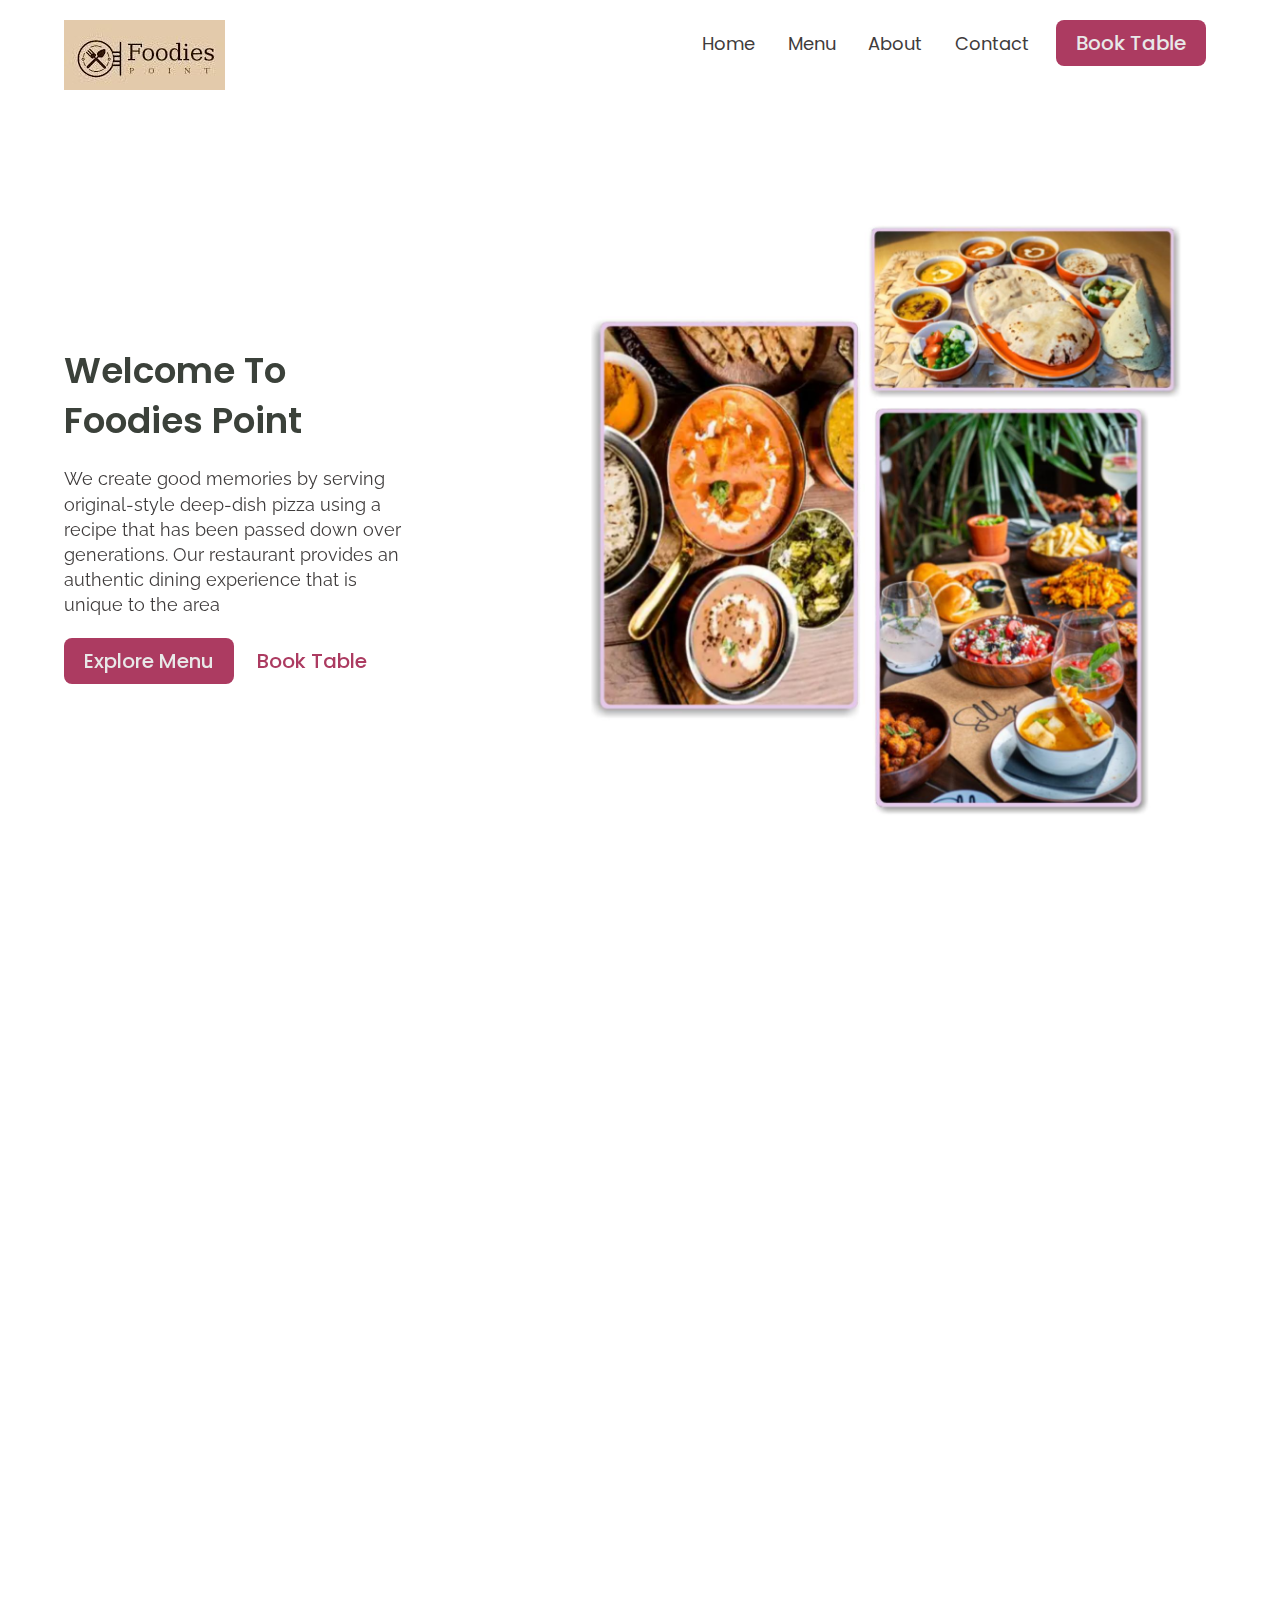
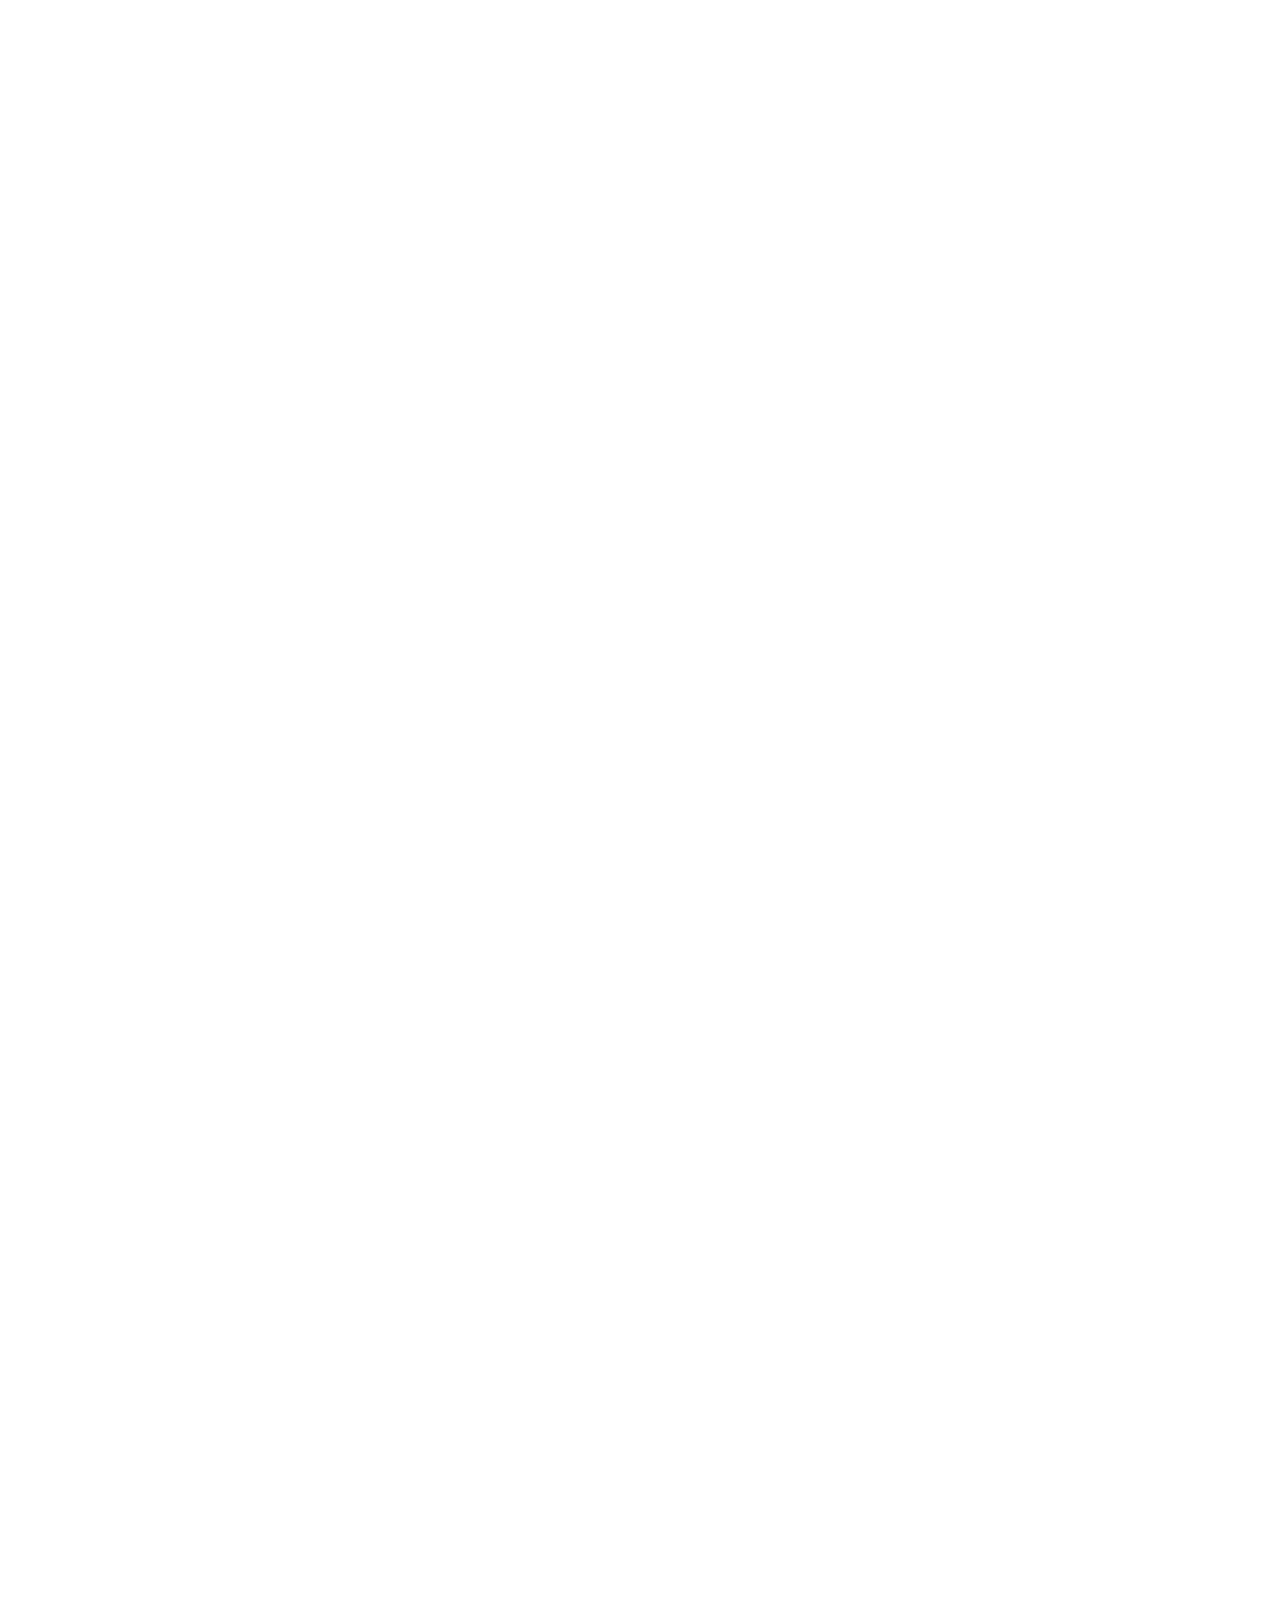
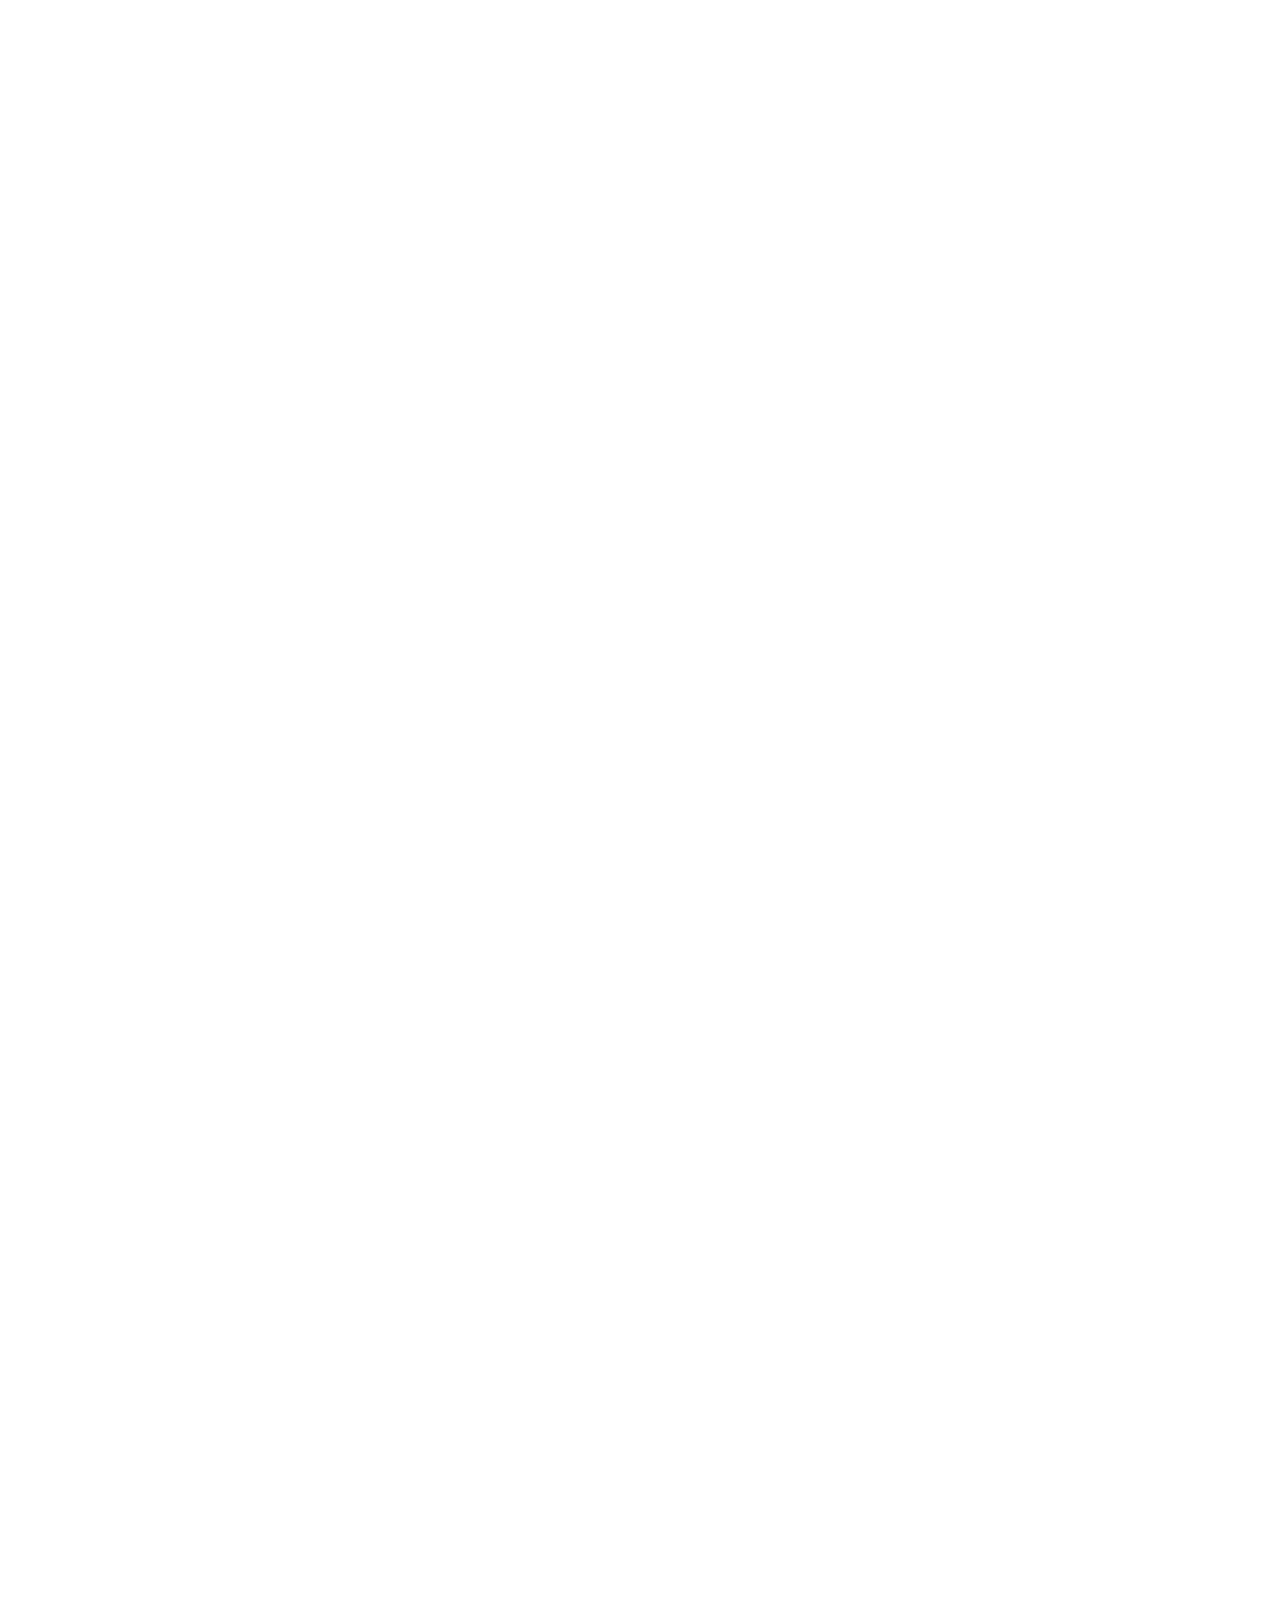
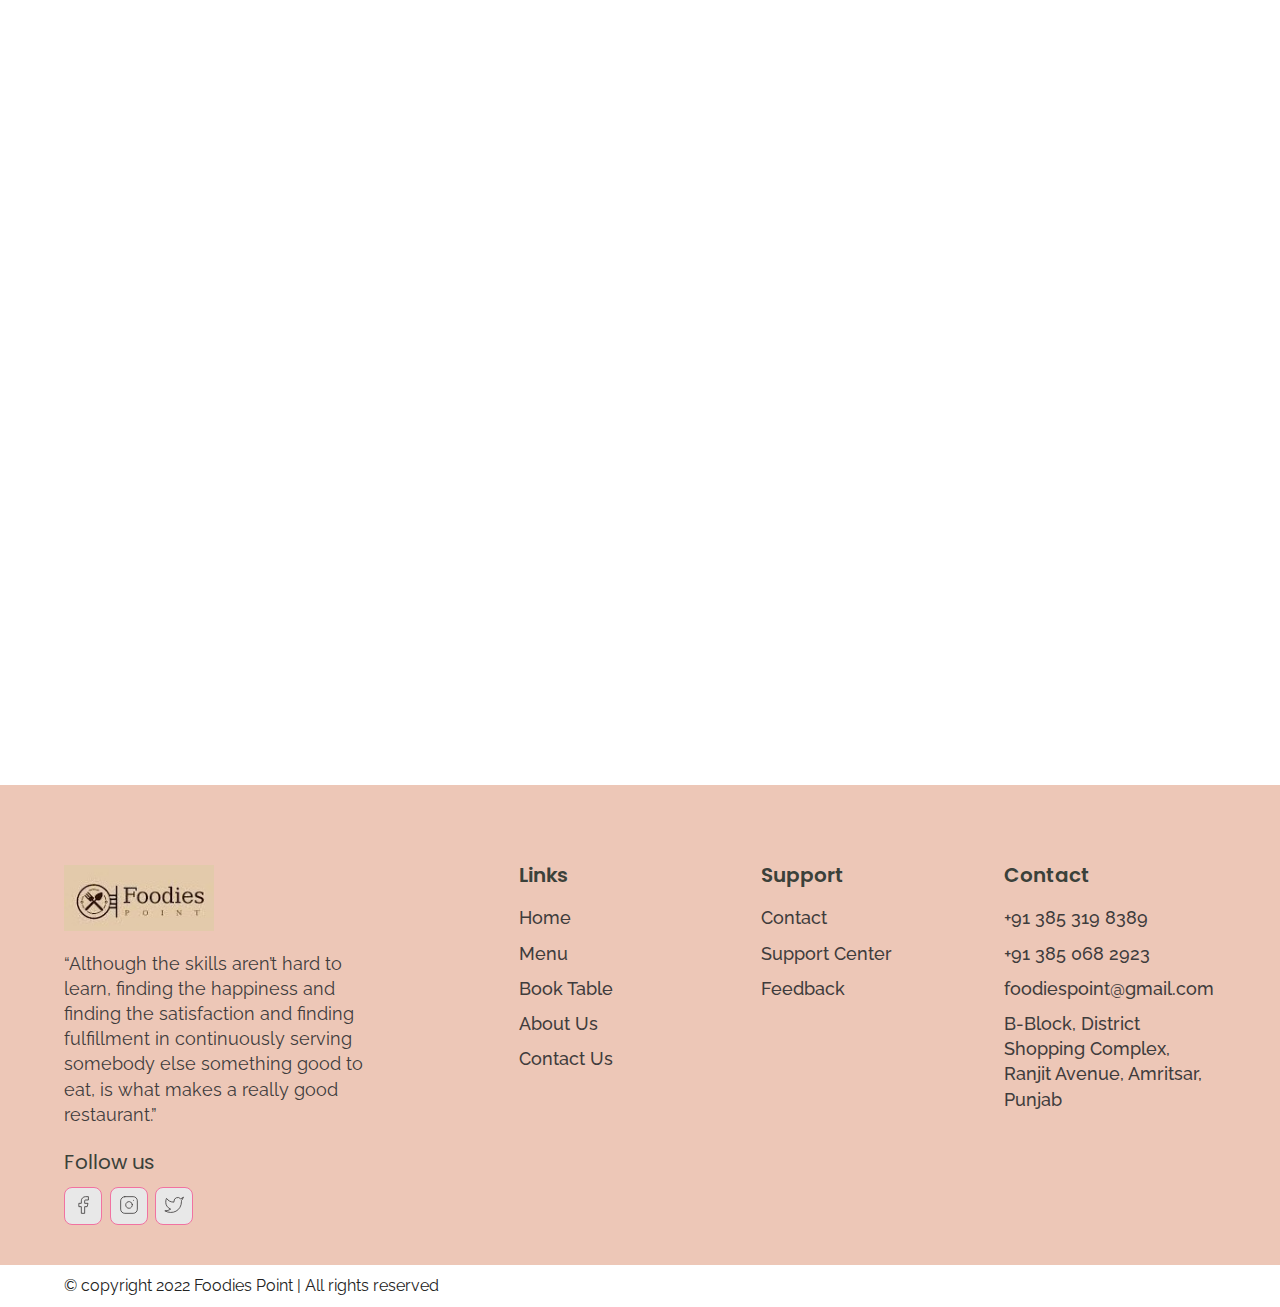
<file: index.html>
<!DOCTYPE html>
<html lang="en">
<head>
    <meta charset="UTF-8">
    <meta http-equiv="X-UA-Compatible" content="IE=edge">
    <meta name="viewport" content="width=device-width, initial-scale=1.0">
    <title>Home | Foodies Point</title>
    <link rel="stylesheet" href="./reset.css">
    <link rel="stylesheet" href="./globalStyles.css">
    <link rel="stylesheet" href="./components.css">
    <!--ADDING AOS CSS-->
    <link rel="stylesheet" href="https://unpkg.com/aos@next/dist/aos.css">
    <link rel="stylesheet" href="./home.css">


</head>
<body>
  <!-- Nav SECTION STARTED-->
  <div class="nav">
    <div class="container">
      <div class="nav__wrapper">
        <a href="./index.html" class="logo">
          <img src="./images/Logo.jpg" alt="Foodies Point">
        </a>
        <nav>
            <div class="nav__icon">
              <svg xmlns="http://www.w3.org/2000/svg" width="24" height="24" viewBox="0 0 24 24" fill="none"
                stroke="currentColor" stroke-width="2" stroke-linecap="round" stroke-linejoin="round"
                class="feather feather-menu">
                <line x1="3" y1="12" x2="21" y2="12" />
                <line x1="3" y1="6" x2="21" y2="6" />
                <line x1="3" y1="18" x2="21" y2="18" />
              </svg>
            </div>
            <div class="nav__bgOverlay"></div>
            <ul class="nav__list">
              <div class="nav__close">
                <svg xmlns="http://www.w3.org/2000/svg" width="24" height="24" viewBox="0 0 24 24" fill="none"
                  stroke="currentColor" stroke-width="2" stroke-linecap="round" stroke-linejoin="round"
                  class="feather feather-x">
                  <line x1="18" y1="6" x2="6" y2="18" />
                  <line x1="6" y1="6" x2="18" y2="18" />
                </svg>
              </div>
              <div class="nav__list__wrapper">

                <li><a class="nav__link" href="./index.html">Home</a></li>
                <li><a class="nav__link" href="./menu.html">Menu</a></li>
                <li><a class="nav__link" href="./about.html">About</a></li>
                <li><a class="nav__link" href="./contact.html">Contact</a></li>
                <li><a href="./booking.html" class="btn primary-btn">Book Table</a></li>
              </div>
            </ul>  
        </nav>   
      </div>
    </div>
  </div>  
  <!--  Nav Section ENDED -->
  <!-- Hero Section -->
  <section id="hero">
    <div class="container">
      <div class="hero__wrapper">
        <div class="hero__left" data-aos="fade-left">
          <div class="hero__left__wrapper">
            <h1 class="hero__heading">Welcome To Foodies Point </h1>
            <p class="hero__info">
              We create good memories by serving original-style deep-dish pizza 
                 using a recipe that has been passed down over generations.
               Our restaurant provides an authentic dining experience that is 
                  unique to the area
            </p>
            <div class="button__wrapper">
              <a href="./menu.html" class="btn primary-btn">Explore Menu</a>
              <a href="./booking.html" class="btn">Book Table</a>
            </div>
          </div>
        </div>
        <div class="hero__right" data-aos="fade-right">
          <div class="hero__imgWrapper">
            <img src="./images/heroimg.jpeg" alt="Food Image">
          </div>
        </div>
      </div>
    </div>
  </section>
  <!-- End Hero Section -->

    <!-- Restrau Info Section -->
    <section id="storeInfo" data-aos="fade-up">
      <div class="container">
        <div class="storeInfo__wrapper">
          <div class="storeInfo__item">
            <div class="storeInfo__icon">
              <img src="./images/clock_icon.jpg" alt="clock icon">
            </div>
            <h3 class="storeInfo__title">
              10 AM - 10 PM
            </h3>
            <p class="storeInfo__text">
              Opening Hour
            </p>
          </div>
          <div class="storeInfo__item">
            <div class="storeInfo__icon">
              <img src="./images/location_icon.jpg" alt="location_icon">
            </div>
            <h3 class="storeInfo__title">
              B-Block, District Shopping Complex, Ranjit Avenue, Amritsar, Punjab
            </h3>
            <p class="storeInfo__text">
              Address
            </p>
          </div>
          <div class="storeInfo__item">
            <div class="storeInfo__icon">
              <img src="./images/call_icon.png" alt="call icon">
            </div>
            <h3 class="storeInfo__title">
              +91 385 068 2923
            </h3>
            <p class="storeInfo__text">
              Call Now
            </p>
          </div>
        </div>
      </div>
    </section>
    <!-- End Restrau Info Section -->
 
 

  <!-- Our Specials Section -->
  <section id="ourSpecials" data-aos="fade-up">
    <div class="container">
      <div class="ourSpecials__wrapper">
        <div class="ourSpecials__left">
          <div class="ourSpecials__item">
            <div class="ourSpecials__item__img">
              <img src="./images/veg_pun_thali.jpg" alt="veg thali">
            </div>
            <h2 class="ourSpecials__item__title">
             Special Punjabi Thali
            </h2>
            <h3 class="ourSpecials__item__price">
              Rs 310/-
            </h3>
            <p class="ourSpecials__item__text">
              This glorious messy thali of goodness consists of 2 tandoori rotis, Dal makhani, Masala Channa, plain rice,
              Mix Veg, Shahi Paneer,One sweet dish and achaar.
            </p>
          </div>
          <div class="ourSpecials__item">
            <div class="ourSpecials__item__img">
              <img src="./images/chinese_thali.jpg" alt="chinese thali">
            </div>
            <h2 class="ourSpecials__item__title">
              Chinese Thali
            </h2>
            <h3 class="ourSpecials__item__price">
              Rs 200/-
            </h3>
            <p class="ourSpecials__item__text">
              This truly satisfying Chinese Thali consists of Veg noodles, Schezwan Rice, Chilli paneer,Chilli chicken,
              Crispy Fries, Manchurian, Spicy Sauce and a complimentary momo.
          </div>
        </div>
        <div class="ourSpecials__right">
          <h2 class="ourSpecials__title">
            Our Specials
          </h2>
          <p class="ourSpecials__text">
            All of our food is prepared daily at our restaurant to ensure the highest quality, freshest meals and
            the best of taste delivered to our customers
          </p>
          <a href="./booking.html" class="btn primary-btn">Book Table</a>
        </div>
      </div>
    </div>
  </section>
  <!-- End Our Specials Section -->


    <!-- Top Dishes -->
    <section id="dishGrid" data-aos="fade-up" >
      <div class="container">
        <h2 class="dishGrid__title">
          Top Dishes
        </h2>
        <div class="dishGrid__wrapper">
          <div class="dishGrid__item">
            <div class="dishGrid__item__img">
              <img src="./images/butter_chicken.jpg" alt="butter chicken">
            </div>
            <div class="dishGrid__item__info">
              <h3 class="dishGrid__item__title">
                Murg Makhani
              </h3>
              <h3 class="dishGrid__item__price">Rs 90/-</h3>
            </div>
          </div>
          <div class="dishGrid__item">
            <div class="dishGrid__item__img">
              <img src="./images/manchurian.jpg" alt="manchurian">
            </div>
            <div class="dishGrid__item__info">
              <h3 class="dishGrid__item__title">
                Manchurian
              </h3>
              <h3 class="dishGrid__item__price">Rs 70/-</h3>
            </div>
          </div>
          <div class="dishGrid__item">
            <div class="dishGrid__item__img">
              <img src="./images/pav bhaji.jpg" alt="pav bhaji">
            </div>
            <div class="dishGrid__item__info">
              <h3 class="dishGrid__item__title">
                Pav Bhaji
              </h3>
              <h3 class="dishGrid__item__price">Rs 60/-</h3>
            </div>
          </div>
        </div>
      </div>
    </section>
    <!-- End Top Dishes -->


      <!-- Discount Section -->
  <section id="discount" data-aos="fade-up">
    <div class="container">
      <div class="discount__wrapper">
        <div class="discount__images">
          <div class="discount__img1">
            <img src="./images/sunday_special.jpeg" alt="sunday special">
          </div>

        <div class="discount__info">
          <h3 class="discount__text">20% OFF</h3>
          <h3 class="discount__title">Sunday Special Discount</h3>
          <h3 class="discount__price">
            <span class="discount__oldPrice">Rs 180</span>
            <span class="discount__newPrice">Rs160</span>
          </h3>

          <a class="btn primary-btn" href="./booking.html">Book Table</a>
        </div>
      </div>
    </div>
  </section>
  <!-- End Discount Section -->

    <!-- Events Media -->
    <section id="eventsMedia" data-aos="fade-up">
      <div class="container">
        <div class="eventsMedia__wrapper">
          <div class="eventsMedia__1">
            <img src="./images/event1.jpg" alt="events">
          </div>
          <div class="eventMedia__2">
            <img src="./images/event2.jpg" alt="events">
          </div>
        </div>
      </div>
    </section>
    <!-- End Events Media -->

      <!-- Events Info -->
  <section id="eventsInfo" data-aos="fade-up">
    <div class="container">
      <div class="eventsInfo__wrapper">
        <div class="eventsInfo__left">
          <div class="eventsInfo__item">
            <div class="eventsInfo__item__img">
              <img src="./images/corporate-event.jpg" alt="corporate events">
            </div>
            <div class="eventsInfo__item__info">
              <h2 class="eventsInfo__item__title">Corporate Events</h2>
              <p class="eventsInfo__item__text">
                Foodies Point is the perfect venue for your corporate events. We specialize in private parties.
              </p>
            </div>
          </div>
          <div class="eventsInfo__item">
            <div class="eventsInfo__item__img">
              <img src="./images/bdayevent.jpg" alt="bday events">
            </div>
            <div class="eventsInfo__item__info">
              <h2 class="eventsInfo__item__title">Birthdays</h2>
              <p class="eventsInfo__item__text">
                Foodies Point offers an intimately unique Birthday experience set in a spectacular setting that is
                sophisticated and comfortable.
              </p>
            </div>
          </div>
        </div>
        <div class="eventsInfo__right">
          <h2 class="eventsInfo__title">Book For Events</h2>
          <p class="eventsInfo__text">Book your private event or corporate function at Foodies Point  NOW....        
            To get a
            truly unique experience.</p>
          <a href="./contact.html" class="btn primary-btn">Contact Now</a>
        </div>
      </div>
    </div>
  </section>
  <!-- End Events Info --->

    <!-- Why Us section -->
    <section id="whyUs">
      <div class="container">
        <div class="whyUs__wrapper">
          <div class="whyUs__left" data-aos="fade-right">
            <h2 class="whyUs__title">
              Why Choose Our Food ?
            </h2>
            <p class="whyUs__text">
              Quality of Service, Food, Ambience, and Value of Money are the primary elements for choosing a restaurant.
              Foodies Point is one of the most exquisite fine-dinning restaurant in Amritsar city with perfect ambience, and scrumptious food.
            </p>
          </div>
          <div class="whyUs__right" data-aos="fade-left">
            <div class="whyUs__items__wrapper">
              <div class="whyUs__item">
                <div class="whyUs__item__icon">
                  <img src="./images/foodicon.png" alt="quality Food">
                </div>
                <p class="whyUs__item__text">Quality Food</p>
              </div>
              <div class="whyUs__item">
                <div class="whyUs__item__icon">
                  <img src="./images/tasteicon.png" alt="Classical taste">
                </div>
                <p class="whyUs__item__text">Classical taste</p>
              </div>
              <div class="whyUs__item">
                <div class="whyUs__item__icon">
                  <img src="./images/cheficon.jpg" alt="Skilled chef">
                </div>
                <p class="whyUs__item__text">Skilled chef</p>
              </div>
              <div class="whyUs__item">
                <div class="whyUs__item__icon">
                  <img src="./images/serviceicon.jpg" alt="Best service">
                </div>
                <p class="whyUs__item__text">Best service</p>
              </div>
            </div>
          </div>
        </div>
      </div>
    </section>
    <!-- End Why Us section -->

      <!-- Testimonial Section -->
  <section id="testimonial">
    <div class="container">
      <div class="testimonial__wrapper" data-aos="fade-up">
        <h2 class="testimonial__title">What Our Customers Say</h2>
        <div class="testimonial__items__wrapper">
          <div class="testimonial__item">
            <div class="testimonial__item__img">
              <img src="./images/cstmr1.jpg" alt="Sayed Ahmed">
            </div>
            <div class="testimonial__item__info">
              <h3 class="testimonial__item__name">Sayed Ahmed</h3>
              <p class="testimonial__item__text">
                “Visited Foodies Point with friends last Sunday. Really lovely meal and very warm welcome – we would
                recommend this lovely restaurant and will try to go back again”
              </p>
            </div>
          </div>
          <div class="testimonial__item">
            <div class="testimonial__item__img">
              <img src="./images/custmr3.jpg" alt="Zainab">
            </div>
            <div class="testimonial__item__info">
              <h3 class="testimonial__item__name">Zainab</h3>             
              <p class="testimonial__item__text">
                "Amaazing food! The whole experience from start to finish is great waitress is always so friendly and kind.
               The food can’t get better and the prices are fair for the portion size. Always a great spot to get great food."
              </p>
            </div>
          </div>
          <div class="testimonial__item">
            <div class="testimonial__item__img">
              <img src="./images/custmr2.jpg" alt="Mohit Kumar">
            </div>
            <div class="testimonial__item__info">
              <h3 class="testimonial__item__name">Mohit Kumar</h3>
              <p class="testimonial__item__text">
                “A warm and friendly welcome with fantastic customer service. Always great, tasty food served piping
                hot- just the way we love it . Would definitely recommend. We have been repeatedly and it's consistently
                exceeded our expectations"
              </p>
            </div>
          </div>
          <div class="testimonial__item">
            <div class="testimonial__item__img">
              <img src="./images/custmr4.jpg" alt="Neha Sharma">
            </div>
            <div class="testimonial__item__info">
              <h3 class="testimonial__item__name">Neha Sharma</h3>
              <p class="testimonial__item__text">
                “I would just like to say thank you for the excellent service we received in your restaurant last night.
                Although the place was very busy we still had an excellent time and really appreciated the live
                entertainment too!“
              </p>
            </div>
          </div>
        </div>
      </div>
    </div>
  </section>
  <!-- End Testimonial Section -->

    <!-- Newsletter Section -->
    <section id="newsletter" data-aos="fade-up">
      <div class="container">
        <div class="newsletter__wrapper">
          <div class="newsletter__info">
            <h3 class="newsletter__title">Join Newsletter</h3>
            <p class="newsletter__text">
              Get notified with the latest news and recent offers from the “Foodies Point”
            </p>
          </div>
          <div class="newsletter__form">
            <form action="">
              <label for="email">
                <input type="email" placeholder="Your Email Address">
              </label>
              <button type="submit">Join</button>
            </form>
          </div>
        </div>
      </div>
    </section>
    <!-- End Newsletter Section -->

  <!-- Footer -->
  <footer>
    <div class="container">
      <div class="footer__wrapper">
        <div class="footer__col1">
          <div class="footer__logo">
            <img src="./images/Logo.jpg" alt="Foodies Point">
          </div>
          <p class="footer__desc">
            “Although the skills aren’t hard to learn, finding the happiness and finding the satisfaction and finding fulfillment in continuously serving somebody else something good to eat, is what makes a really good restaurant.”
          </p>
          <div class="footer__socials">
            <h4 class="footer__socials__title">Follow us</h4>
            <ol class="footer__socials__list">
              <li>
                <a href="#">
                  <svg xmlns="http://www.w3.org/2000/svg" width="24" height="24" viewBox="0 0 24 24" fill="none"
                    stroke="currentColor" stroke-width="1" stroke-linecap="round" stroke-linejoin="round"
                    class="feather feather-facebook">
                    <path d="M18 2h-3a5 5 0 0 0-5 5v3H7v4h3v8h4v-8h3l1-4h-4V7a1 1 0 0 1 1-1h3z" />
                  </svg>
                </a>
              </li>
              <li>
                <a href="#">
                  <svg xmlns="http://www.w3.org/2000/svg" width="24" height="24" viewBox="0 0 24 24" fill="none"
                    stroke="currentColor" stroke-width="1" stroke-linecap="round" stroke-linejoin="round"
                    class="feather feather-instagram">
                    <rect x="2" y="2" width="20" height="20" rx="5" ry="5" />
                    <path d="M16 11.37A4 4 0 1 1 12.63 8 4 4 0 0 1 16 11.37z" />
                    <line x1="17.5" y1="6.5" x2="17.51" y2="6.5" />
                  </svg>
                </a>
              </li>
              <li>
                <a href="#">
                  <svg xmlns="http://www.w3.org/2000/svg" width="24" height="24" viewBox="0 0 24 24" fill="none"
                    stroke="currentColor" stroke-width="1" stroke-linecap="round" stroke-linejoin="round"
                    class="feather feather-twitter">
                    <path
                      d="M23 3a10.9 10.9 0 0 1-3.14 1.53 4.48 4.48 0 0 0-7.86 3v1A10.66 10.66 0 0 1 3 4s-4 9 5 13a11.64 11.64 0 0 1-7 2c9 5 20 0 20-11.5a4.5 4.5 0 0 0-.08-.83A7.72 7.72 0 0 0 23 3z" />
                  </svg>
                </a>
              </li>
            </ol>
          </div>
        </div>
        <div class="footer__col2">
          <h3 class="footer__text__title">
            Links
          </h3>
          <ol class="footer__text">
            <li>
              <a href="/index.html">Home</a>
            </li>
            <li>
              <a href="./menu.html">Menu</a>
            </li>
            <li>
              <a href="./booking.html">Book Table</a>
            </li>
            <li>
              <a href="./about.html">About Us</a>
            </li>
            <li>
              <a href="./contact.html">Contact Us</a>
            </li>
          </ol>
        </div>
        <div class="footer__col3">
          <h3 class="footer__text__title">
            Support
          </h3>
          <ol class="footer__text">
            <li>
              <a href="#">Contact</a>
            </li>
            <li>
              <a href="#">Support Center</a>
            </li>
            <li>
              <a href="#">Feedback</a>
            </li>
          </ol>
        </div>
        <div class="footer__col4">
          <h3 class="footer__text__title">
            Contact
          </h3>
          <ol class="footer__text">
            <li>
              <a href="#">+91 385 319 8389</a>
            </li>
            <li>
              <a href="#">+91 385 068 2923</a>
            </li>
            <li>
              <a href="#">foodiespoint@gmail.com</a>
            </li>
            <li>
              <a href="#"> B-Block, District Shopping Complex, Ranjit Avenue, Amritsar, Punjab</a>
            </li>
          </ol>
        </div>
      </div>
    </div>
  </footer>
  <div id="copyright">
    <div class="container">
      <p class="copyright__text">
        © copyright 2022 Foodies Point | All rights reserved
      </p>
    </div>
  </div>
  <!-- End Footer -->

   <!--ADDING AOS SCRIPT-->
  <script src="https://unpkg.com/aos@next/dist/aos.js"></script>

    <!-- custom script -->
  <script src="./main.js"></script>

</body>
</html>
</file>
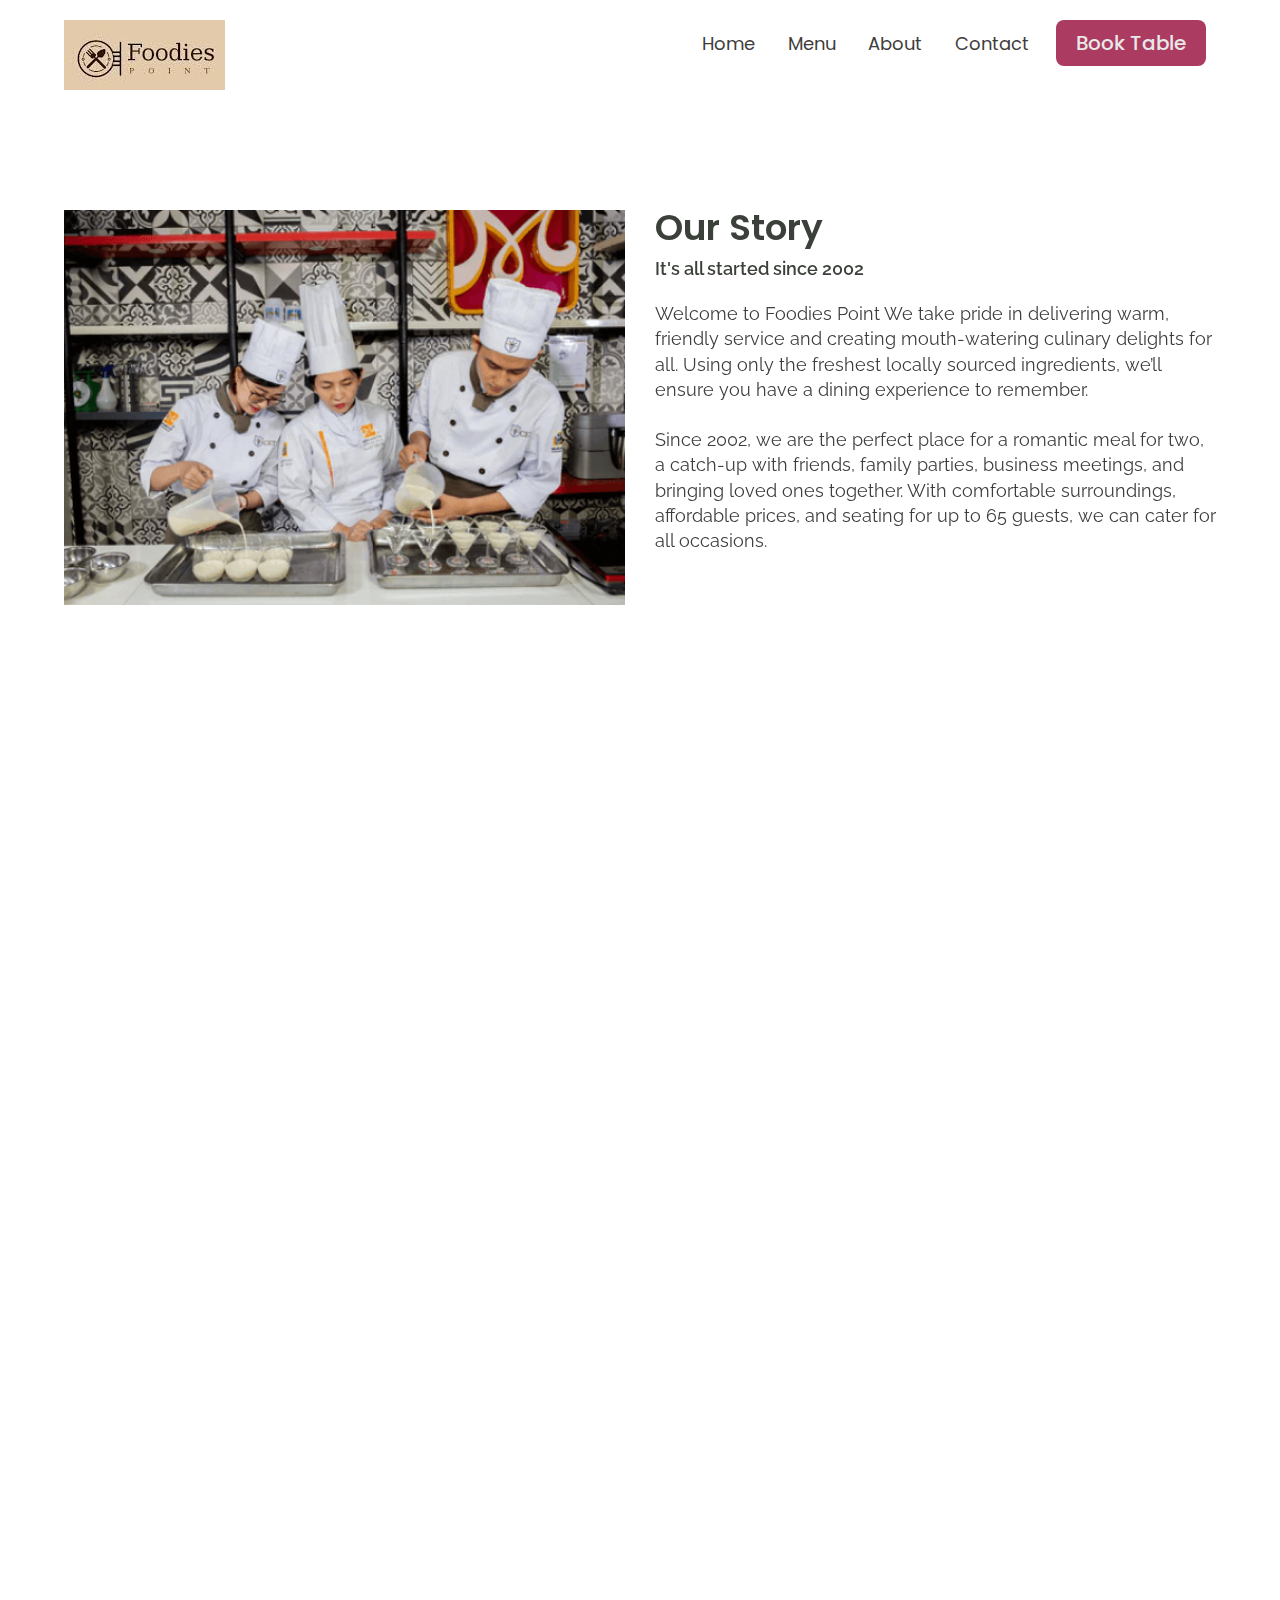
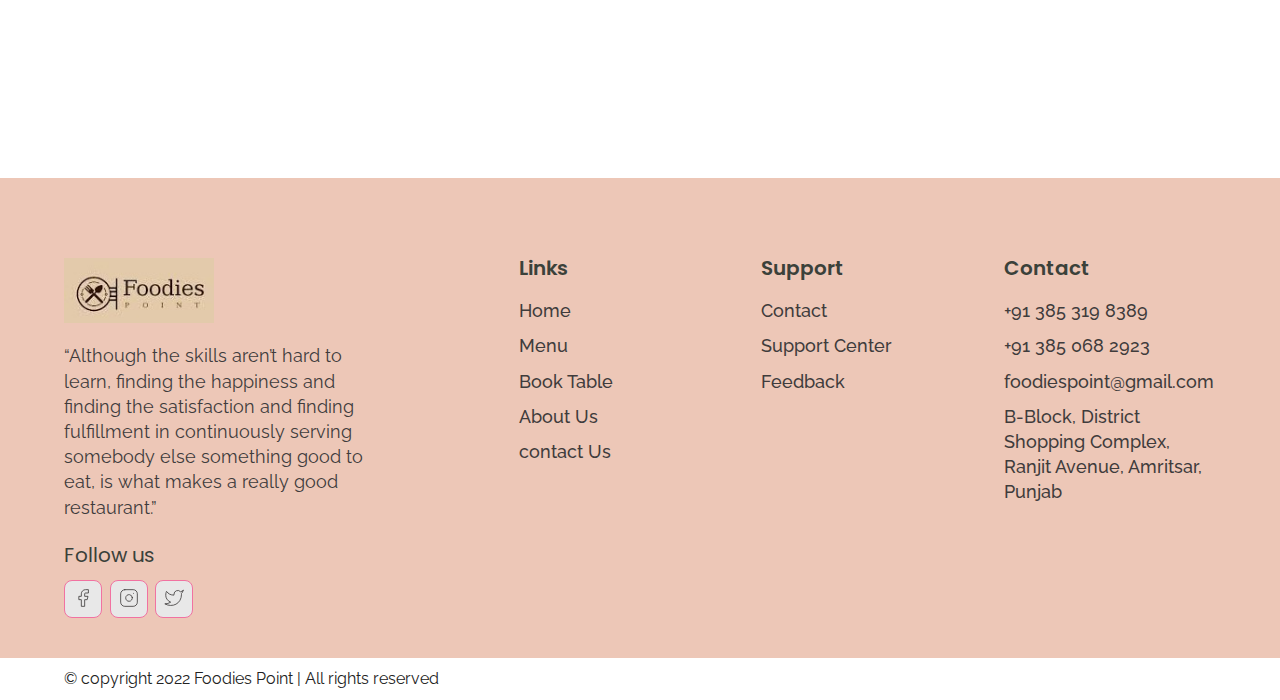
<file: about.html>
<!DOCTYPE html>
<html lang="en">
<head>
    <meta charset="UTF-8">
    <meta http-equiv="X-UA-Compatible" content="IE=edge">
    <meta name="viewport" content="width=device-width, initial-scale=1.0">
    <title>About | Foodies Point</title>
    <link rel="stylesheet" href="./reset.css">
    <link rel="stylesheet" href="./globalStyles.css">
    <link rel="stylesheet" href="./components.css">
    <link rel="stylesheet" href="./about.css">
    <!--ADDING AOS CSS-->
    <link rel="stylesheet" href="https://unpkg.com/aos@next/dist/aos.css">


</head>
<body>
  <!-- Nav SECTION STARTED-->
  <div class="nav">
    <div class="container">
      <div class="nav__wrapper">
        <a href="./index.html" class="logo">
          <img src="./images/Logo.jpg" alt="Foodies Point">
        </a>
        <nav>
            <div class="nav__icon">
              <svg xmlns="http://www.w3.org/2000/svg" width="24" height="24" viewBox="0 0 24 24" fill="none"
                stroke="currentColor" stroke-width="2" stroke-linecap="round" stroke-linejoin="round"
                class="feather feather-menu">
                <line x1="3" y1="12" x2="21" y2="12" />
                <line x1="3" y1="6" x2="21" y2="6" />
                <line x1="3" y1="18" x2="21" y2="18" />
              </svg>
            </div>
            <div class="nav__bgOverlay"></div>
            <ul class="nav__list">
              <div class="nav__close">
                <svg xmlns="http://www.w3.org/2000/svg" width="24" height="24" viewBox="0 0 24 24" fill="none"
                  stroke="currentColor" stroke-width="2" stroke-linecap="round" stroke-linejoin="round"
                  class="feather feather-x">
                  <line x1="18" y1="6" x2="6" y2="18" />
                  <line x1="6" y1="6" x2="18" y2="18" />
                </svg>
              </div>
              <div class="nav__list__wrapper">

                <li><a class="nav__link" href="./index.html">Home</a></li>
                <li><a class="nav__link" href="./menu.html">Menu</a></li>
                <li><a class="nav__link" href="./about.html">About</a></li>
                <li><a class="nav__link" href="./contact.html">Contact</a></li>
                <li><a href="./booking.html" class="btn primary-btn">Book Table</a></li>
              </div>
            </ul>  
        </nav>   
      </div>
    </div>
  </div>  
  <!--  Nav Section ENDED -->
 

 <!-- Our Story Section -->
  <section id="ourStory" data-aos="fade-up">
    <div class="container">
      <div class="ourStory__wrapper">

        <div class="ourStory__img">
          <img src="./images/ourStoryImg.png" alt="foodiespoint">
        </div>
        <div class="ourStory__info">
          <h3 class="ourStory__title">
            Our Story
          </h3>
          <p class="ourStory__subtitle">
            It's all started since 2002
          </p>
          <p class="ourStory__text">
            Welcome to Foodies Point We take pride in delivering warm, friendly service and creating mouth-watering
            culinary delights for all. Using only the freshest locally sourced ingredients, we’ll ensure you have a
            dining
            experience to remember.
            <br><br>
            Since 2002, we are the perfect place for a romantic meal for two, a catch-up with friends, family parties,
            business meetings, and bringing loved ones together. With comfortable surroundings, affordable prices, and
            seating for up to 65 guests, we can cater for all occasions.
          </p>
        </div>
      </div>
    </div>
  </section>
  <!-- End Our Story Section -->
  <!-- Our Goals -->
  <section id="ourGoals" data-aos="fade-down">
    <div class="container">
      <div class="ourGoals__info">
        <h3 class="ourGoals__title">
          Our Goals
        </h3>
        <p class="ourGoals__text">
          We shall sell delicious and remarkable food and beverages that meet the highest quality, freshness, and
          seasonality criteria while combining modern-creative and classic cooking traditions. By showcasing warmth,
          graciousness, efficiency, skill, professionalism, and integrity in our work, we will continually serve our
          consumers with exceptional service. To have every customer who comes through our doors leave impressed by
          their experience at Foodies Point and excited to come back again.
        </p>
      </div>
      <div class="ourGoals__imgs__wrapper" data-aos="fade-up">
        <div class="ourGoals__img1">
          <img src="./images/ourGoals_img1.png" alt="kitchen img">
        </div>
        <div class="ourGoals__img2">
          <img src="./images/ourGoals_img2.png" alt="kitchen img">
        </div>
        <div class="ourGoals__img3">
          <img src="./images/ourGoals_img3.png" alt="kitchen img">
        </div>
      </div>
    </div>
  </section>
  <!-- End Our Goals -->

 
  <!-- Footer -->
  <footer>
    <div class="container">
      <div class="footer__wrapper">
        <div class="footer__col1">
          <div class="footer__logo">
            <img src="./images/Logo.jpg" alt="Foodies Point">
          </div>
          <p class="footer__desc">
            “Although the skills aren’t hard to learn, finding the happiness and finding the satisfaction and finding fulfillment in continuously serving somebody else something good to eat, is what makes a really good restaurant.”
          </p>
          <div class="footer__socials">
            <h4 class="footer__socials__title">Follow us</h4>
            <ol class="footer__socials__list">
              <li>
                <a href="#">
                  <svg xmlns="http://www.w3.org/2000/svg" width="24" height="24" viewBox="0 0 24 24" fill="none"
                    stroke="currentColor" stroke-width="1" stroke-linecap="round" stroke-linejoin="round"
                    class="feather feather-facebook">
                    <path d="M18 2h-3a5 5 0 0 0-5 5v3H7v4h3v8h4v-8h3l1-4h-4V7a1 1 0 0 1 1-1h3z" />
                  </svg>
                </a>
              </li>
              <li>
                <a href="#">
                  <svg xmlns="http://www.w3.org/2000/svg" width="24" height="24" viewBox="0 0 24 24" fill="none"
                    stroke="currentColor" stroke-width="1" stroke-linecap="round" stroke-linejoin="round"
                    class="feather feather-instagram">
                    <rect x="2" y="2" width="20" height="20" rx="5" ry="5" />
                    <path d="M16 11.37A4 4 0 1 1 12.63 8 4 4 0 0 1 16 11.37z" />
                    <line x1="17.5" y1="6.5" x2="17.51" y2="6.5" />
                  </svg>
                </a>
              </li>
              <li>
                <a href="#">
                  <svg xmlns="http://www.w3.org/2000/svg" width="24" height="24" viewBox="0 0 24 24" fill="none"
                    stroke="currentColor" stroke-width="1" stroke-linecap="round" stroke-linejoin="round"
                    class="feather feather-twitter">
                    <path
                      d="M23 3a10.9 10.9 0 0 1-3.14 1.53 4.48 4.48 0 0 0-7.86 3v1A10.66 10.66 0 0 1 3 4s-4 9 5 13a11.64 11.64 0 0 1-7 2c9 5 20 0 20-11.5a4.5 4.5 0 0 0-.08-.83A7.72 7.72 0 0 0 23 3z" />
                  </svg>
                </a>
              </li>
            </ol>
          </div>
        </div>
        <div class="footer__col2">
          <h3 class="footer__text__title">
            Links
          </h3>
          <ol class="footer__text">
            <li>
              <a href="/index.html">Home</a>
            </li>
            <li>
              <a href="./menu.html">Menu</a>
            </li>
            <li>
              <a href="./booking.html">Book Table</a>
            </li>
            <li>
              <a href="./about.html">About Us</a>
            </li>
            <li>
              <a href="./contact.html">contact Us</a>
            </li>
          </ol>
        </div>
        <div class="footer__col3">
          <h3 class="footer__text__title">
            Support
          </h3>
          <ol class="footer__text">
            <li>
              <a href="#">Contact</a>
            </li>
            <li>
              <a href="#">Support Center</a>
            </li>
            <li>
              <a href="#">Feedback</a>
            </li>
          </ol>
        </div>
        <div class="footer__col4">
          <h3 class="footer__text__title">
            Contact
          </h3>
          <ol class="footer__text">
            <li>
              <a href="#">+91 385 319 8389</a>
            </li>
            <li>
              <a href="#">+91 385 068 2923</a>
            </li>
            <li>
              <a href="#">foodiespoint@gmail.com</a>
            </li>
            <li>
              <a href="#"> B-Block, District Shopping Complex, Ranjit Avenue, Amritsar, Punjab</a>
            </li>
          </ol>
        </div>
      </div>
    </div>
  </footer>
  <div id="copyright">
    <div class="container">
      <p class="copyright__text">
        © copyright 2022 Foodies Point | All rights reserved
      </p>
    </div>
  </div>
  <!-- End Footer -->

   <!--ADDING AOS SCRIPT-->
  <script src="https://unpkg.com/aos@next/dist/aos.js"></script>

    <!-- custom script -->
  <script src="./main.js"></script>

</body>
</html>
</file>
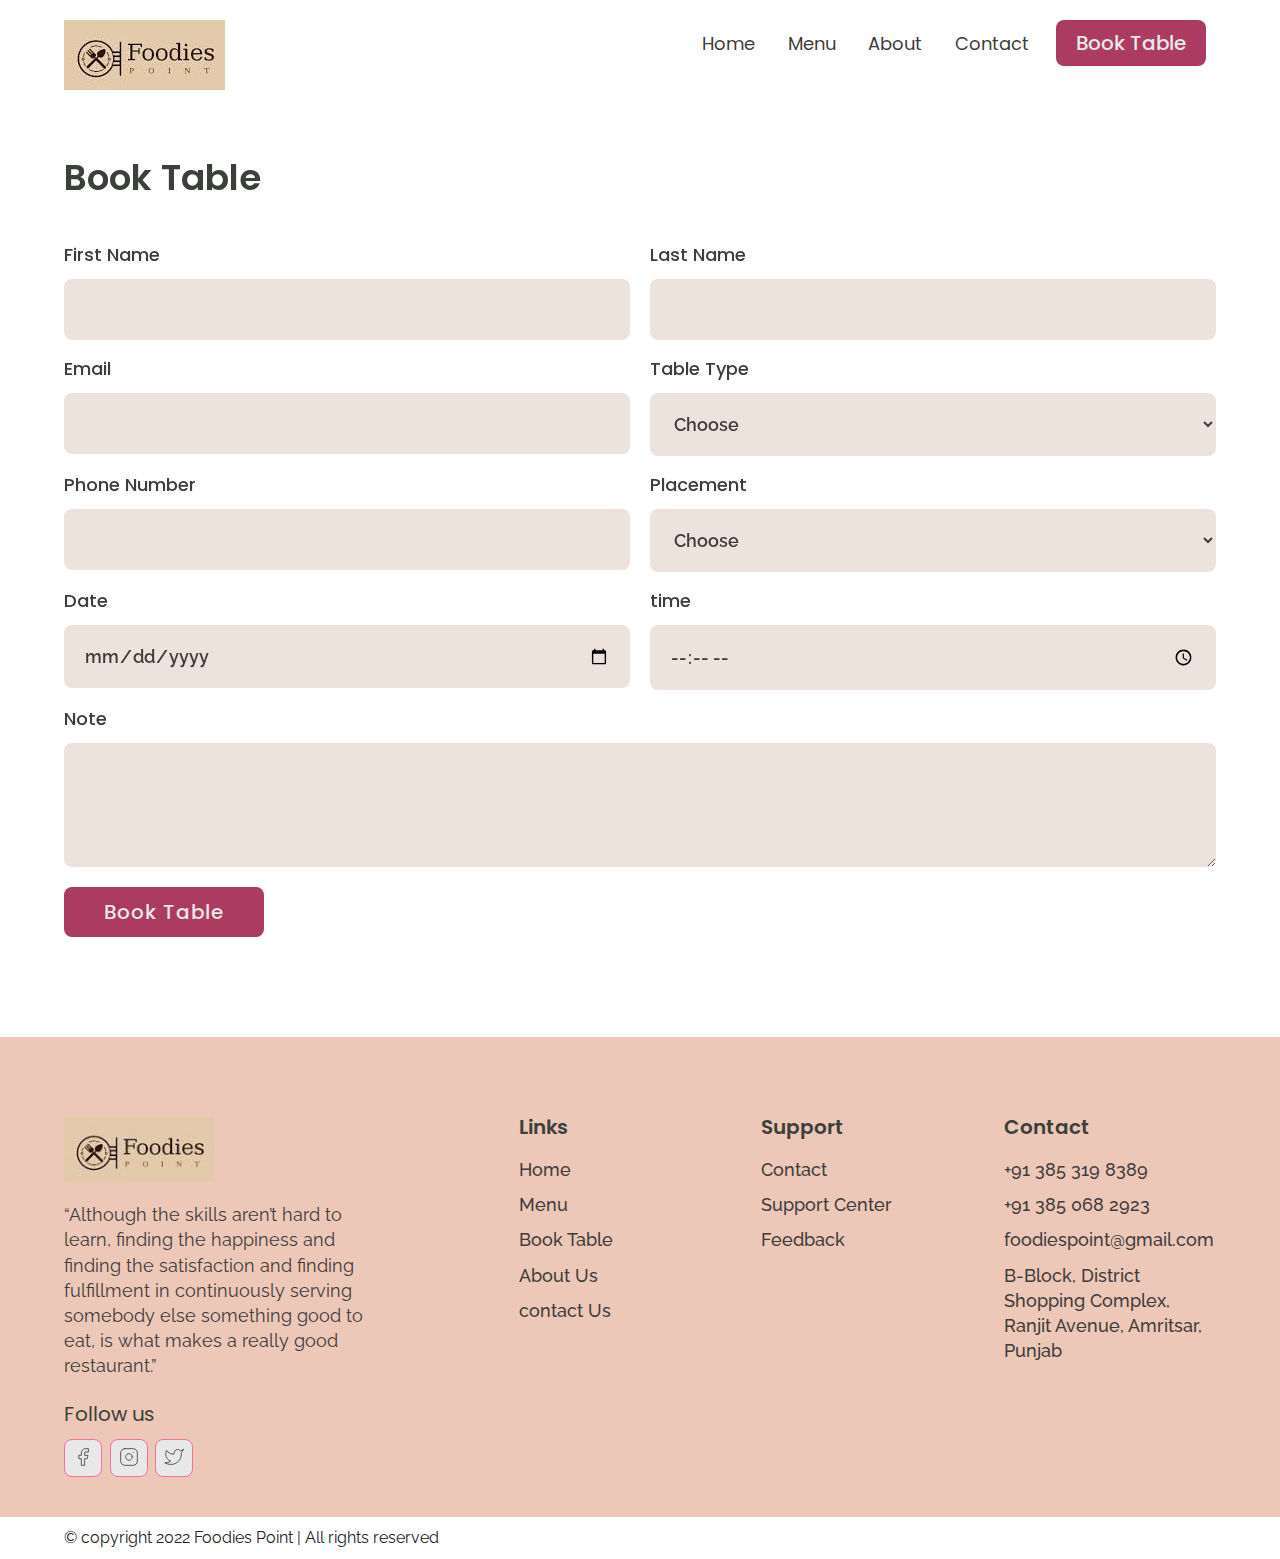
<file: booking.html>
<!DOCTYPE html>
<html lang="en">
<head>
    <meta charset="UTF-8">
    <meta http-equiv="X-UA-Compatible" content="IE=edge">
    <meta name="viewport" content="width=device-width, initial-scale=1.0">
    <title>Booking | Foodies Point</title>
    <link rel="stylesheet" href="./reset.css">
    <link rel="stylesheet" href="./globalStyles.css">
    <link rel="stylesheet" href="./components.css">
    <!--ADDING AOS CSS-->
    <link rel="stylesheet" href="https://unpkg.com/aos@next/dist/aos.css">


</head>
<body>
  <!-- Nav SECTION STARTED-->
  <div class="nav">
    <div class="container">
      <div class="nav__wrapper">
        <a href="./index.html" class="logo">
          <img src="./images/Logo.jpg" alt="Foodies Point">
        </a>
        <nav>
            <div class="nav__icon">
              <svg xmlns="http://www.w3.org/2000/svg" width="24" height="24" viewBox="0 0 24 24" fill="none"
                stroke="currentColor" stroke-width="2" stroke-linecap="round" stroke-linejoin="round"
                class="feather feather-menu">
                <line x1="3" y1="12" x2="21" y2="12" />
                <line x1="3" y1="6" x2="21" y2="6" />
                <line x1="3" y1="18" x2="21" y2="18" />
              </svg>
            </div>
            <div class="nav__bgOverlay"></div>
            <ul class="nav__list">
              <div class="nav__close">
                <svg xmlns="http://www.w3.org/2000/svg" width="24" height="24" viewBox="0 0 24 24" fill="none"
                  stroke="currentColor" stroke-width="2" stroke-linecap="round" stroke-linejoin="round"
                  class="feather feather-x">
                  <line x1="18" y1="6" x2="6" y2="18" />
                  <line x1="6" y1="6" x2="18" y2="18" />
                </svg>
              </div>
              <div class="nav__list__wrapper">

                <li><a class="nav__link" href="./index.html">Home</a></li>
                <li><a class="nav__link" href="./menu.html">Menu</a></li>
                <li><a class="nav__link" href="./about.html">About</a></li>
                <li><a class="nav__link" href="./contact.html">Contact</a></li>
                <li><a href="./booking.html" class="btn primary-btn">Book Table</a></li>
              </div>
            </ul>  
        </nav>   
      </div>
    </div>
  </div>  
  <!--  Nav Section ENDED -->

  <!-- Booking Section -->
  <section id="form" data-aos="fade-up">
    <div class="container">
      <h3 class="form__title">Book Table</h3>
      <div class="form__wrapper">
        <form name="booking" method="POST" netlify>
          <div class="form__group">
            <label for="firstName">First Name</label>
            <input type="text" id="firstName" name="First Name" required>
          </div>
          <div class="form__group">
            <label for="lastName">Last Name</label>
            <input type="text" id="lastName" name="Last Name" required>
          </div>
          <div class="form__group">
            <label for="email">Email</label>
            <input type="email" id="email" name="Email" required>
          </div>
          <div class="form__group">
            <label for="tableType">Table Type</label>
            <select name="Table Type" id="tableType" required>
              <option selected disabled>Choose</option>
              <option value="small">Small(2 persons)</option>
              <option value="medium">Small(4 persons)</option>
              <option value="large">large(6 persons)</option>
            </select>
          </div>
          <div class="form__group">
            <label for="phoneNumber">Phone Number</label>
            <input type="phone" id="phnNumber" name="Phone Number"  required>
          </div>
          <div class="form__group">
            <label for="placement">Placement</label>
            <select name="Placement" id="placement">
              <option selected disabled>Choose</option>
              <option value="outdoor">Outdoor</option>
              <option value="indoor">Indoor</option>
              <option value="rooftop">rooftop</option>
            </select>
          </div>
          <div class="form__group">
            <label for="date">Date</label>
            <input type="date" id="date" name="Date" required>
          </div>
          <div class="form__group">
            <label for="time">time</label>
            <input type="time" id="time" name="Time" required>
          </div>
          <div class="form__group form__group__full">
            <label for="note">Note</label>
            <textarea name="Note" id="note" rows="4"></textarea>
          </div>
          <button type="submit" class="btn primary-btn">Book Table</button>
        </form>
      </div>
    </div>
  </section>
  <!-- End Booking Section -->
 
  <!-- Footer -->
  <footer>
    <div class="container">
      <div class="footer__wrapper">
        <div class="footer__col1">
          <div class="footer__logo">
            <img src="./images/Logo.jpg" alt="Foodies Point">
          </div>
          <p class="footer__desc">
            “Although the skills aren’t hard to learn, finding the happiness and finding the satisfaction and finding fulfillment in continuously serving somebody else something good to eat, is what makes a really good restaurant.”
          </p>
          <div class="footer__socials">
            <h4 class="footer__socials__title">Follow us</h4>
            <ol class="footer__socials__list">
              <li>
                <a href="#">
                  <svg xmlns="http://www.w3.org/2000/svg" width="24" height="24" viewBox="0 0 24 24" fill="none"
                    stroke="currentColor" stroke-width="1" stroke-linecap="round" stroke-linejoin="round"
                    class="feather feather-facebook">
                    <path d="M18 2h-3a5 5 0 0 0-5 5v3H7v4h3v8h4v-8h3l1-4h-4V7a1 1 0 0 1 1-1h3z" />
                  </svg>
                </a>
              </li>
              <li>
                <a href="#">
                  <svg xmlns="http://www.w3.org/2000/svg" width="24" height="24" viewBox="0 0 24 24" fill="none"
                    stroke="currentColor" stroke-width="1" stroke-linecap="round" stroke-linejoin="round"
                    class="feather feather-instagram">
                    <rect x="2" y="2" width="20" height="20" rx="5" ry="5" />
                    <path d="M16 11.37A4 4 0 1 1 12.63 8 4 4 0 0 1 16 11.37z" />
                    <line x1="17.5" y1="6.5" x2="17.51" y2="6.5" />
                  </svg>
                </a>
              </li>
              <li>
                <a href="#">
                  <svg xmlns="http://www.w3.org/2000/svg" width="24" height="24" viewBox="0 0 24 24" fill="none"
                    stroke="currentColor" stroke-width="1" stroke-linecap="round" stroke-linejoin="round"
                    class="feather feather-twitter">
                    <path
                      d="M23 3a10.9 10.9 0 0 1-3.14 1.53 4.48 4.48 0 0 0-7.86 3v1A10.66 10.66 0 0 1 3 4s-4 9 5 13a11.64 11.64 0 0 1-7 2c9 5 20 0 20-11.5a4.5 4.5 0 0 0-.08-.83A7.72 7.72 0 0 0 23 3z" />
                  </svg>
                </a>
              </li>
            </ol>
          </div>
        </div>
        <div class="footer__col2">
          <h3 class="footer__text__title">
            Links
          </h3>
          <ol class="footer__text">
            <li>
              <a href="/index.html">Home</a>
            </li>
            <li>
              <a href="./menu.html">Menu</a>
            </li>
            <li>
              <a href="./booking.html">Book Table</a>
            </li>
            <li>
              <a href="./about.html">About Us</a>
            </li>
            <li>
              <a href="./contact.html">contact Us</a>
            </li>
          </ol>
        </div>
        <div class="footer__col3">
          <h3 class="footer__text__title">
            Support
          </h3>
          <ol class="footer__text">
            <li>
              <a href="#">Contact</a>
            </li>
            <li>
              <a href="#">Support Center</a>
            </li>
            <li>
              <a href="#">Feedback</a>
            </li>
          </ol>
        </div>
        <div class="footer__col4">
          <h3 class="footer__text__title">
            Contact
          </h3>
          <ol class="footer__text">
            <li>
              <a href="#">+91 385 319 8389</a>
            </li>
            <li>
              <a href="#">+91 385 068 2923</a>
            </li>
            <li>
              <a href="#">foodiespoint@gmail.com</a>
            </li>
            <li>
              <a href="#"> B-Block, District Shopping Complex, Ranjit Avenue, Amritsar, Punjab</a>
            </li>
          </ol>
        </div>
      </div>
    </div>
  </footer>
  <div id="copyright">
    <div class="container">
      <p class="copyright__text">
        © copyright 2022 Foodies Point | All rights reserved
      </p>
    </div>
  </div>
  <!-- End Footer -->

   <!--ADDING AOS SCRIPT-->
  <script src="https://unpkg.com/aos@next/dist/aos.js"></script>

    <!-- custom script -->
  <script src="./main.js"></script>

</body>
</html>
</file>
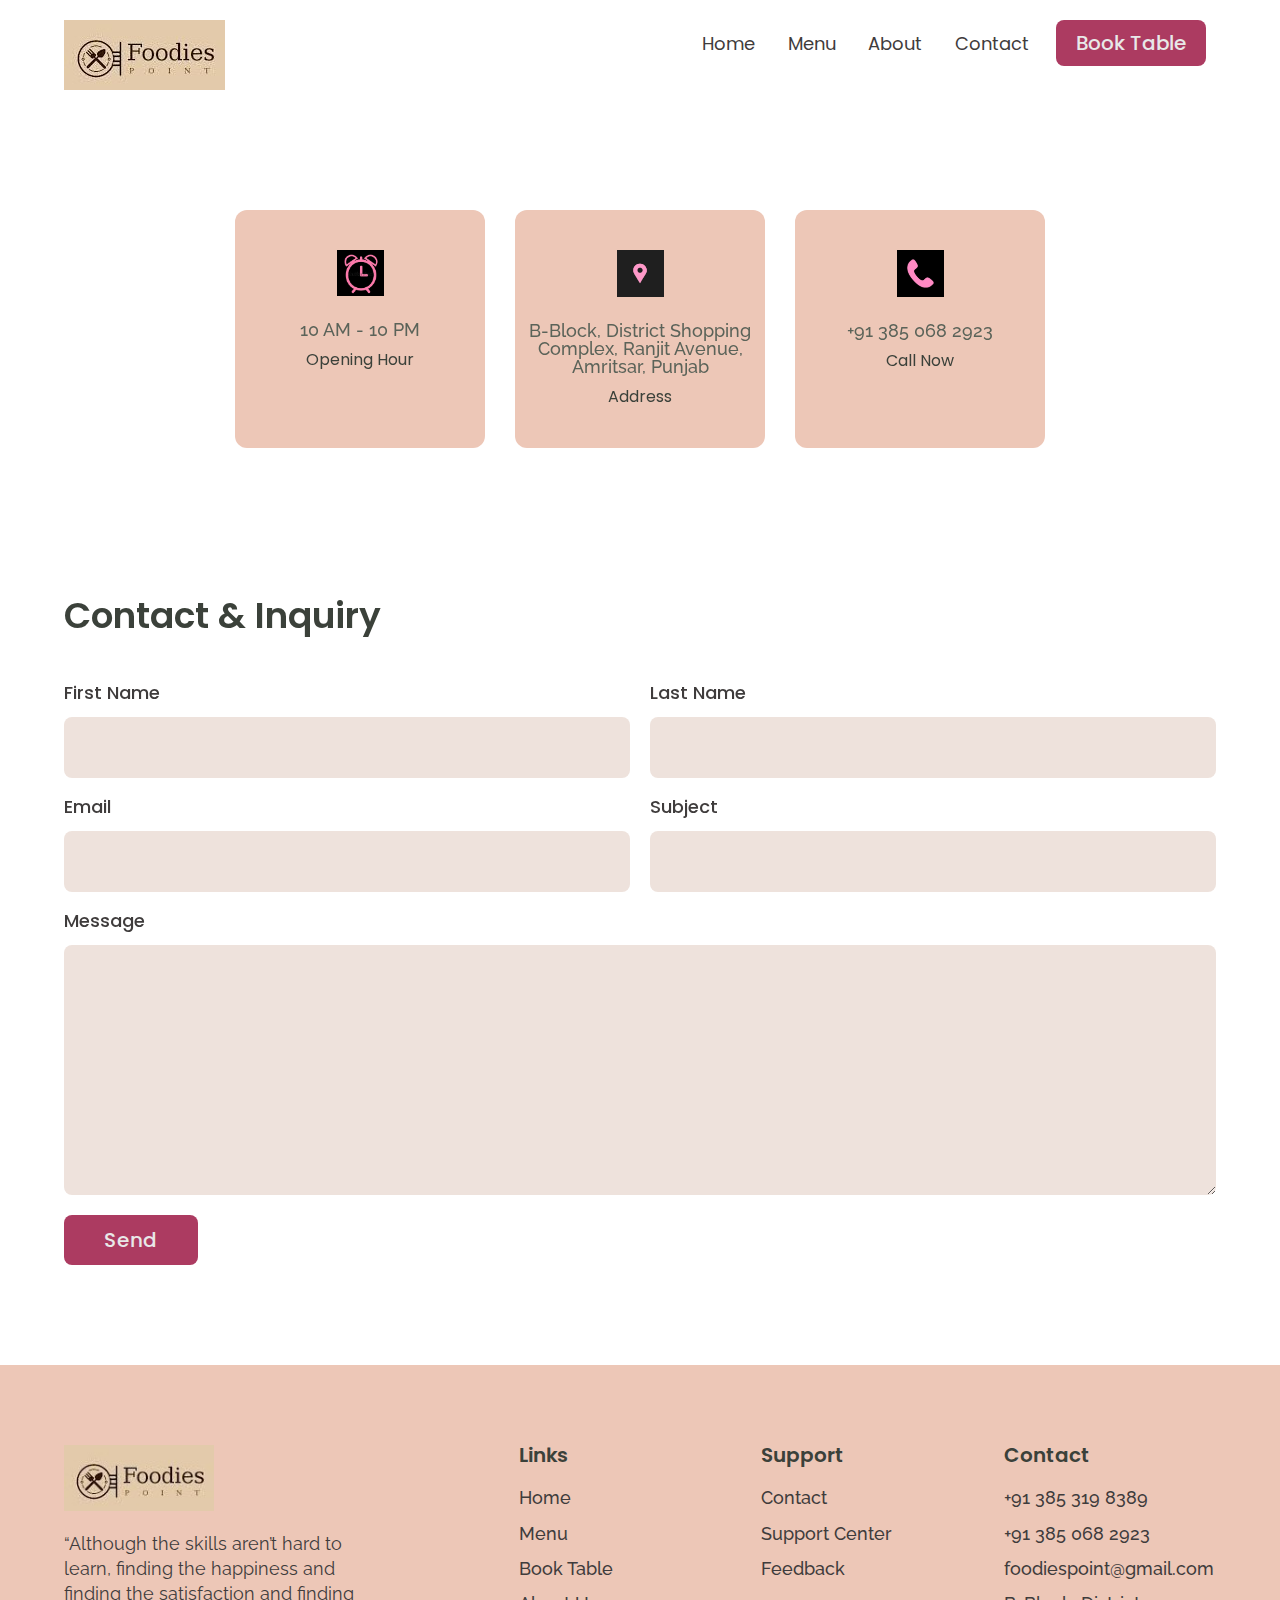
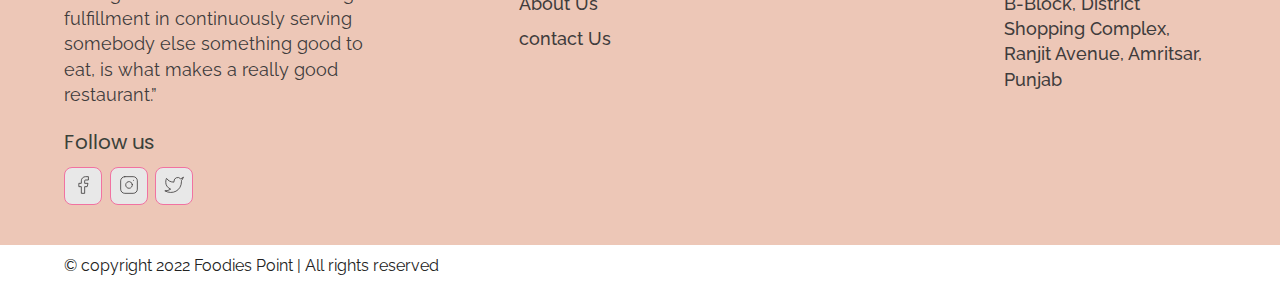
<file: contact.html>
<!DOCTYPE html>
<html lang="en">
<head>
    <meta charset="UTF-8">
    <meta http-equiv="X-UA-Compatible" content="IE=edge">
    <meta name="viewport" content="width=device-width, initial-scale=1.0">
    <title>Contact | Foodies Point</title>
    <link rel="stylesheet" href="./reset.css">
    <link rel="stylesheet" href="./globalStyles.css">
    <link rel="stylesheet" href="./components.css">
    <!--ADDING AOS CSS-->
    <link rel="stylesheet" href="https://unpkg.com/aos@next/dist/aos.css">


</head>
<body>
  <!-- Nav SECTION STARTED-->
  <div class="nav">
    <div class="container">
      <div class="nav__wrapper">
        <a href="./index.html" class="logo">
          <img src="./images/Logo.jpg" alt="Foodies Point">
        </a>
        <nav>
            <div class="nav__icon">
              <svg xmlns="http://www.w3.org/2000/svg" width="24" height="24" viewBox="0 0 24 24" fill="none"
                stroke="currentColor" stroke-width="2" stroke-linecap="round" stroke-linejoin="round"
                class="feather feather-menu">
                <line x1="3" y1="12" x2="21" y2="12" />
                <line x1="3" y1="6" x2="21" y2="6" />
                <line x1="3" y1="18" x2="21" y2="18" />
              </svg>
            </div>
            <div class="nav__bgOverlay"></div>
            <ul class="nav__list">
              <div class="nav__close">
                <svg xmlns="http://www.w3.org/2000/svg" width="24" height="24" viewBox="0 0 24 24" fill="none"
                  stroke="currentColor" stroke-width="2" stroke-linecap="round" stroke-linejoin="round"
                  class="feather feather-x">
                  <line x1="18" y1="6" x2="6" y2="18" />
                  <line x1="6" y1="6" x2="18" y2="18" />
                </svg>
              </div>
              <div class="nav__list__wrapper">

                <li><a class="nav__link" href="./index.html">Home</a></li>
                <li><a class="nav__link" href="./menu.html">Menu</a></li>
                <li><a class="nav__link" href="./about.html">About</a></li>
                <li><a class="nav__link" href="./contact.html">Contact</a></li>
                <li><a href="./booking.html" class="btn primary-btn">Book Table</a></li>
              </div>
            </ul>  
        </nav>   
      </div>
    </div>
  </div>  
  <!--  Nav Section ENDED -->
 

     <!-- Restrau Info Section -->
     <section id="storeInfo" data-aos="fade-up">
      <div class="container">
        <div class="storeInfo__wrapper">
          <div class="storeInfo__item">
            <div class="storeInfo__icon">
              <img src="./images/clock_icon.jpg" alt="clock icon">
            </div>
            <h3 class="storeInfo__title">
              10 AM - 10 PM
            </h3>
            <p class="storeInfo__text">
              Opening Hour
            </p>
          </div>
          <div class="storeInfo__item">
            <div class="storeInfo__icon">
              <img src="./images/location_icon.jpg" alt="location_icon">
            </div>
            <h3 class="storeInfo__title">
              B-Block, District Shopping Complex, Ranjit Avenue, Amritsar, Punjab
            </h3>
            <p class="storeInfo__text">
              Address
            </p>
          </div>
          <div class="storeInfo__item">
            <div class="storeInfo__icon">
              <img src="./images/call_icon.png" alt="call icon">
            </div>
            <h3 class="storeInfo__title">
              +91 385 068 2923
            </h3>
            <p class="storeInfo__text">
              Call Now
            </p>
          </div>
        </div>
      </div>
    </section>
    <!-- End Restrau Info Section -->

   <!-- Contact Form Section -->
  <section id="form" data-aos="fade-down">
    <div class="container">
      <h3 class="form__title">
        Contact & Inquiry
      </h3>
      <div class="form__wrapper">
        <form name="contact" method="POST" netlify>
          <div class="form__group">
            <label for="firstName">First Name</label>
            <input type="text" id="firstName" name="firstname" required>
          </div>
          <div class="form__group">
            <label for="lastName">Last Name</label>
            <input type="text" id="lastName" name="lastname" required>
          </div>
          <div class="form__group">
            <label for="email">Email</label>
            <input type="email" id="email" name="email" required>
          </div>
          <div class="form__group">
            <label for="subject">Subject</label>
            <input type="text" id="subject" name="subject" required>
          </div>
          <div class="form__group form__group__full">
            <label for="message">Message</label>
            <textarea name="message" id="message" cols="30" rows="10" required></textarea>
          </div>
          <button type="submit" class="btn primary-btn">Send</button>
        </form>
      </div>
    </div>
  </section>
  <!-- End Contact Form Section-->
 
  <!-- Footer -->
  <footer>
    <div class="container">
      <div class="footer__wrapper">
        <div class="footer__col1">
          <div class="footer__logo">
            <img src="./images/Logo.jpg" alt="Foodies Point">
          </div>
          <p class="footer__desc">
            “Although the skills aren’t hard to learn, finding the happiness and finding the satisfaction and finding fulfillment in continuously serving somebody else something good to eat, is what makes a really good restaurant.”
          </p>
          <div class="footer__socials">
            <h4 class="footer__socials__title">Follow us</h4>
            <ol class="footer__socials__list">
              <li>
                <a href="#">
                  <svg xmlns="http://www.w3.org/2000/svg" width="24" height="24" viewBox="0 0 24 24" fill="none"
                    stroke="currentColor" stroke-width="1" stroke-linecap="round" stroke-linejoin="round"
                    class="feather feather-facebook">
                    <path d="M18 2h-3a5 5 0 0 0-5 5v3H7v4h3v8h4v-8h3l1-4h-4V7a1 1 0 0 1 1-1h3z" />
                  </svg>
                </a>
              </li>
              <li>
                <a href="#">
                  <svg xmlns="http://www.w3.org/2000/svg" width="24" height="24" viewBox="0 0 24 24" fill="none"
                    stroke="currentColor" stroke-width="1" stroke-linecap="round" stroke-linejoin="round"
                    class="feather feather-instagram">
                    <rect x="2" y="2" width="20" height="20" rx="5" ry="5" />
                    <path d="M16 11.37A4 4 0 1 1 12.63 8 4 4 0 0 1 16 11.37z" />
                    <line x1="17.5" y1="6.5" x2="17.51" y2="6.5" />
                  </svg>
                </a>
              </li>
              <li>
                <a href="#">
                  <svg xmlns="http://www.w3.org/2000/svg" width="24" height="24" viewBox="0 0 24 24" fill="none"
                    stroke="currentColor" stroke-width="1" stroke-linecap="round" stroke-linejoin="round"
                    class="feather feather-twitter">
                    <path
                      d="M23 3a10.9 10.9 0 0 1-3.14 1.53 4.48 4.48 0 0 0-7.86 3v1A10.66 10.66 0 0 1 3 4s-4 9 5 13a11.64 11.64 0 0 1-7 2c9 5 20 0 20-11.5a4.5 4.5 0 0 0-.08-.83A7.72 7.72 0 0 0 23 3z" />
                  </svg>
                </a>
              </li>
            </ol>
          </div>
        </div>
        <div class="footer__col2">
          <h3 class="footer__text__title">
            Links
          </h3>
          <ol class="footer__text">
            <li>
              <a href="/index.html">Home</a>
            </li>
            <li>
              <a href="./menu.html">Menu</a>
            </li>
            <li>
              <a href="./booking.html">Book Table</a>
            </li>
            <li>
              <a href="./about.html">About Us</a>
            </li>
            <li>
              <a href="./contact.html">contact Us</a>
            </li>
          </ol>
        </div>
        <div class="footer__col3">
          <h3 class="footer__text__title">
            Support
          </h3>
          <ol class="footer__text">
            <li>
              <a href="#">Contact</a>
            </li>
            <li>
              <a href="#">Support Center</a>
            </li>
            <li>
              <a href="#">Feedback</a>
            </li>
          </ol>
        </div>
        <div class="footer__col4">
          <h3 class="footer__text__title">
            Contact
          </h3>
          <ol class="footer__text">
            <li>
              <a href="#">+91 385 319 8389</a>
            </li>
            <li>
              <a href="#">+91 385 068 2923</a>
            </li>
            <li>
              <a href="#">foodiespoint@gmail.com</a>
            </li>
            <li>
              <a href="#"> B-Block, District Shopping Complex, Ranjit Avenue, Amritsar, Punjab</a>
            </li>
          </ol>
        </div>
      </div>
    </div>
  </footer>
  <div id="copyright">
    <div class="container">
      <p class="copyright__text">
        © copyright 2022 Foodies Point | All rights reserved
      </p>
    </div>
  </div>
  <!-- End Footer -->

   <!--ADDING AOS SCRIPT-->
  <script src="https://unpkg.com/aos@next/dist/aos.js"></script>

    <!-- custom script -->
  <script src="./main.js"></script>

</body>
</html>
</file>
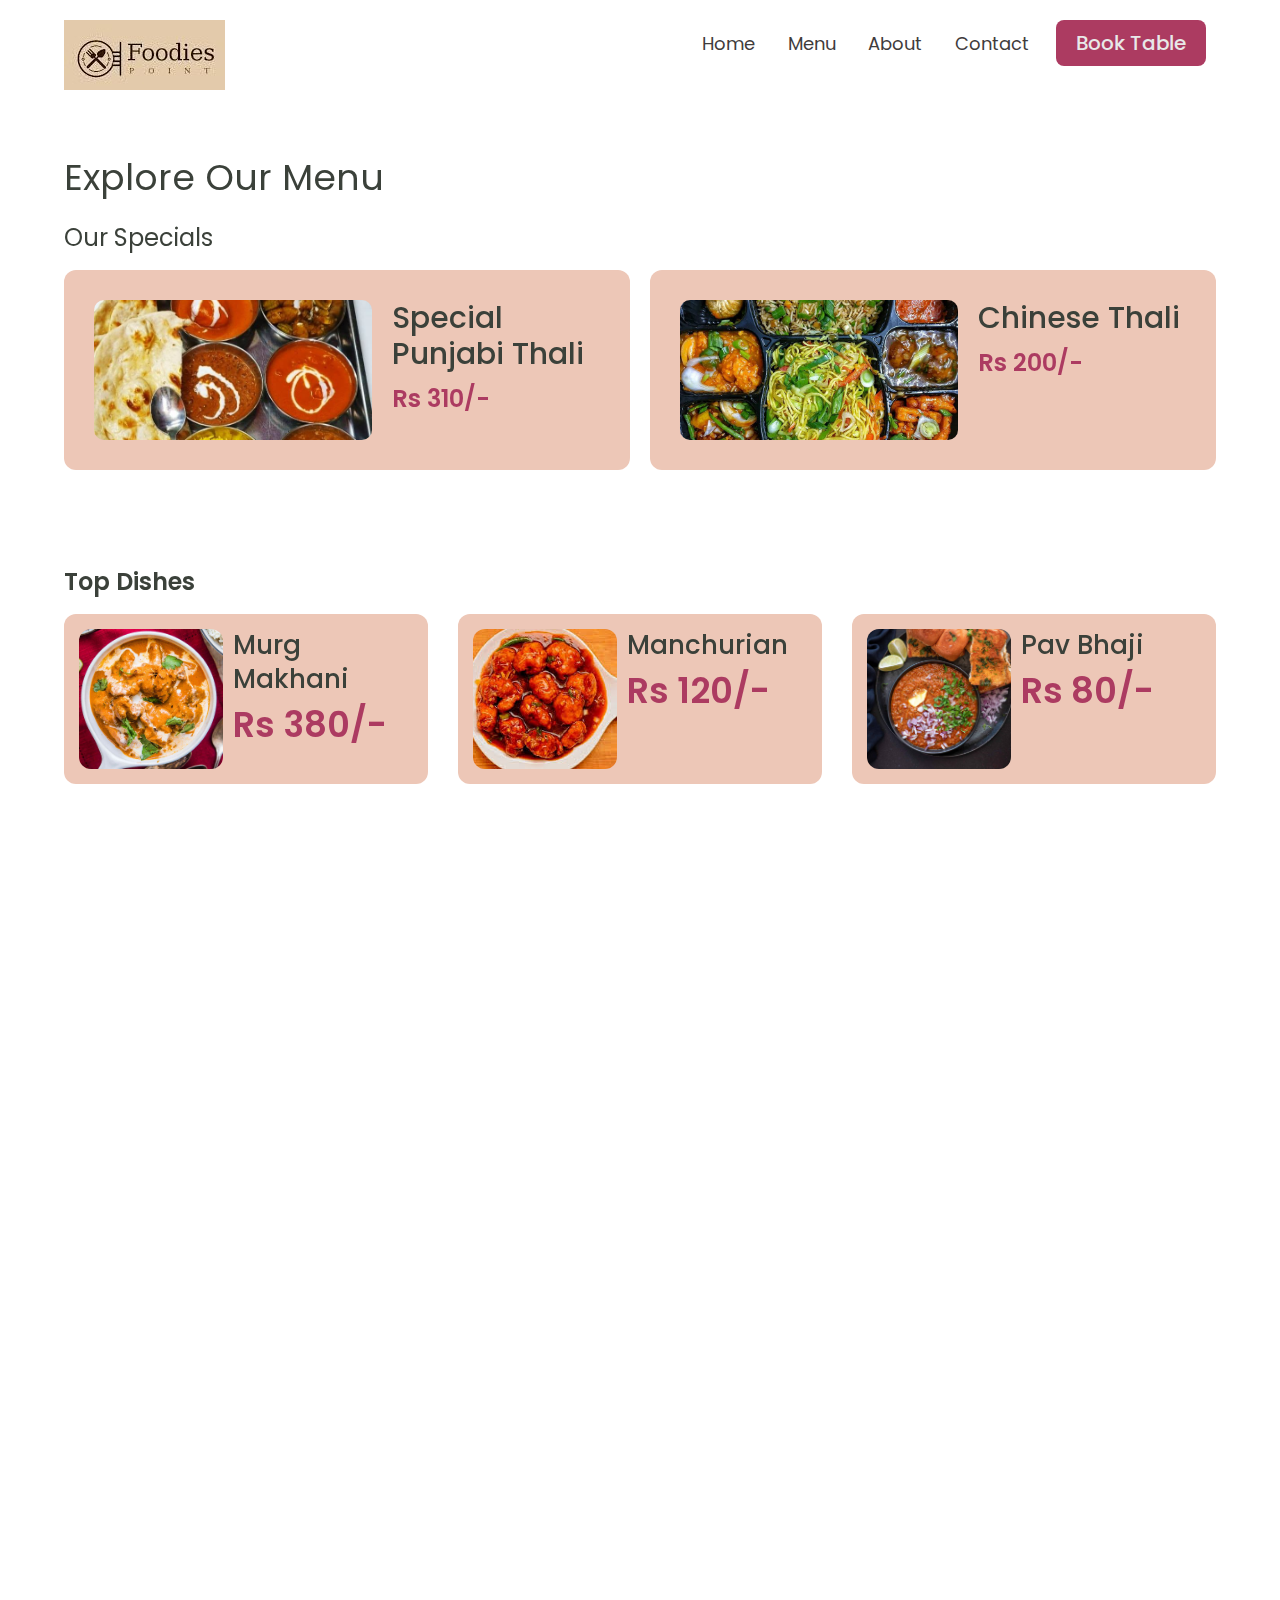
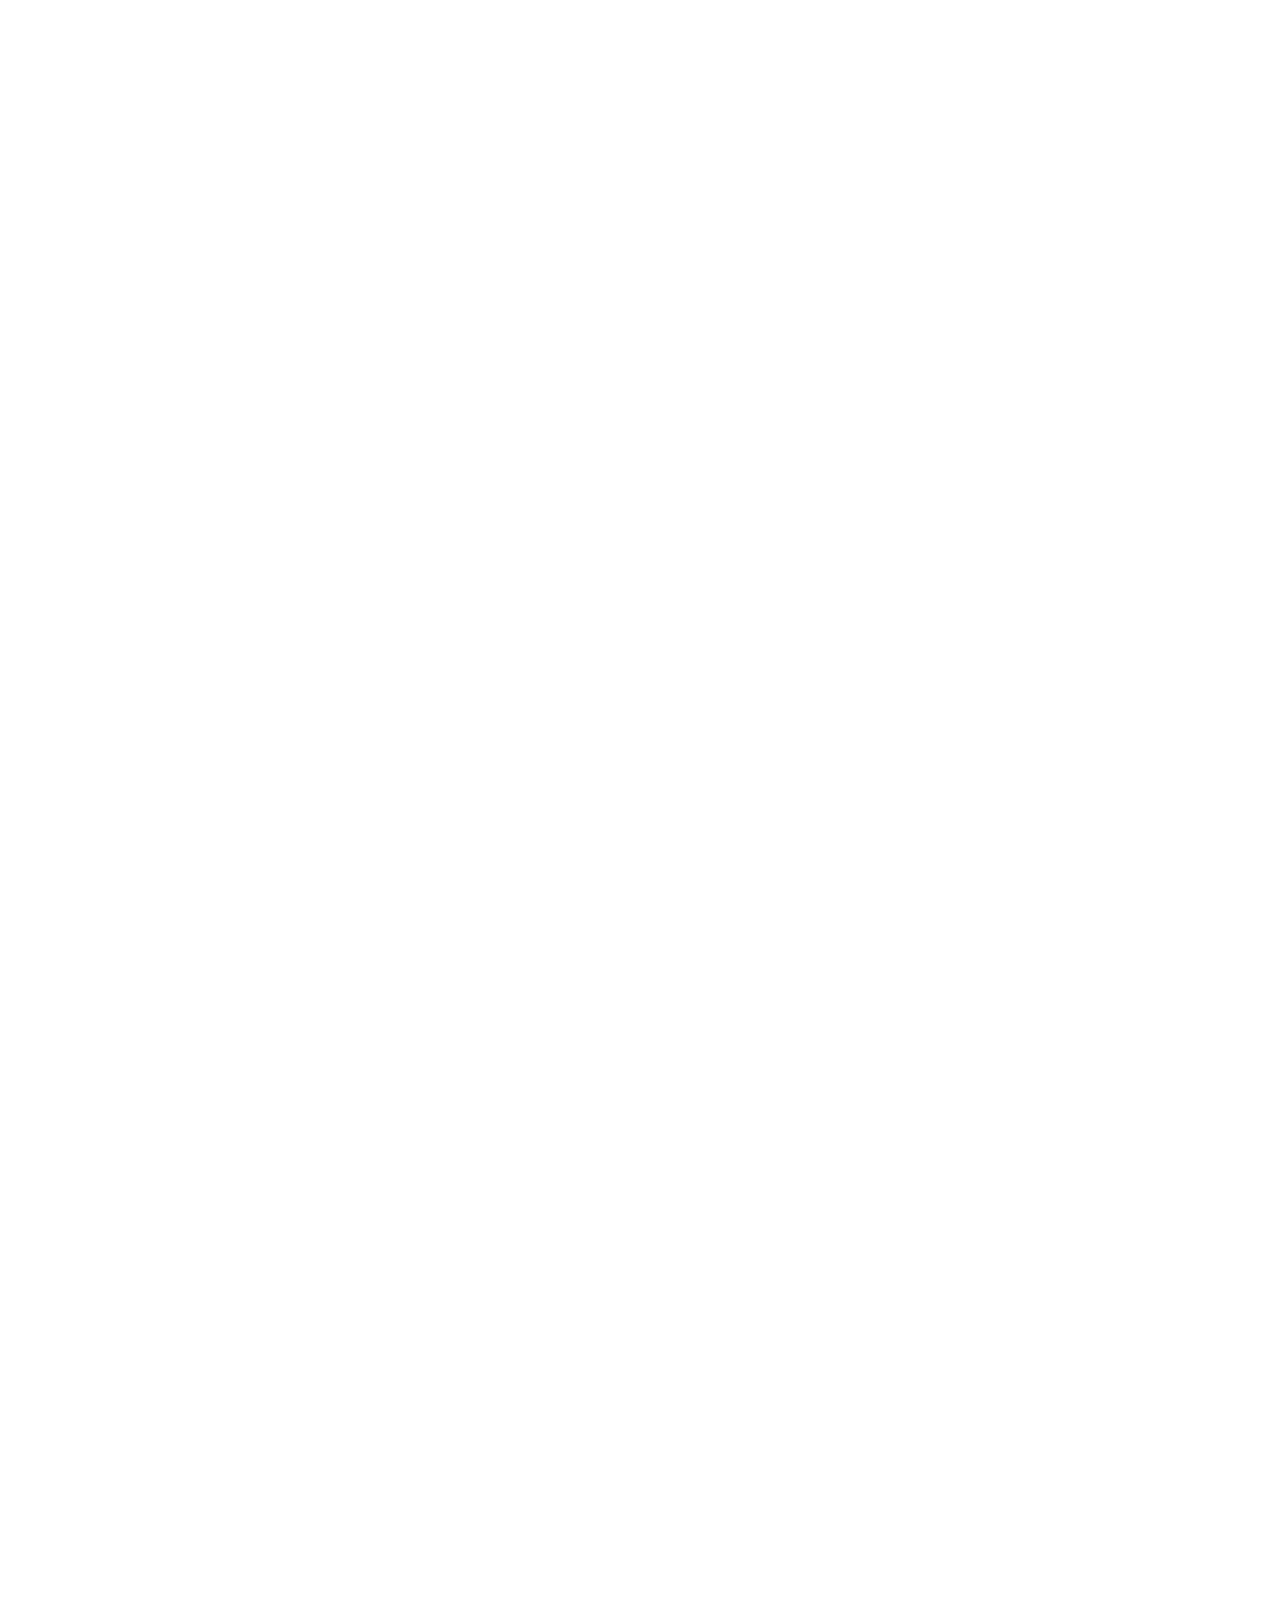
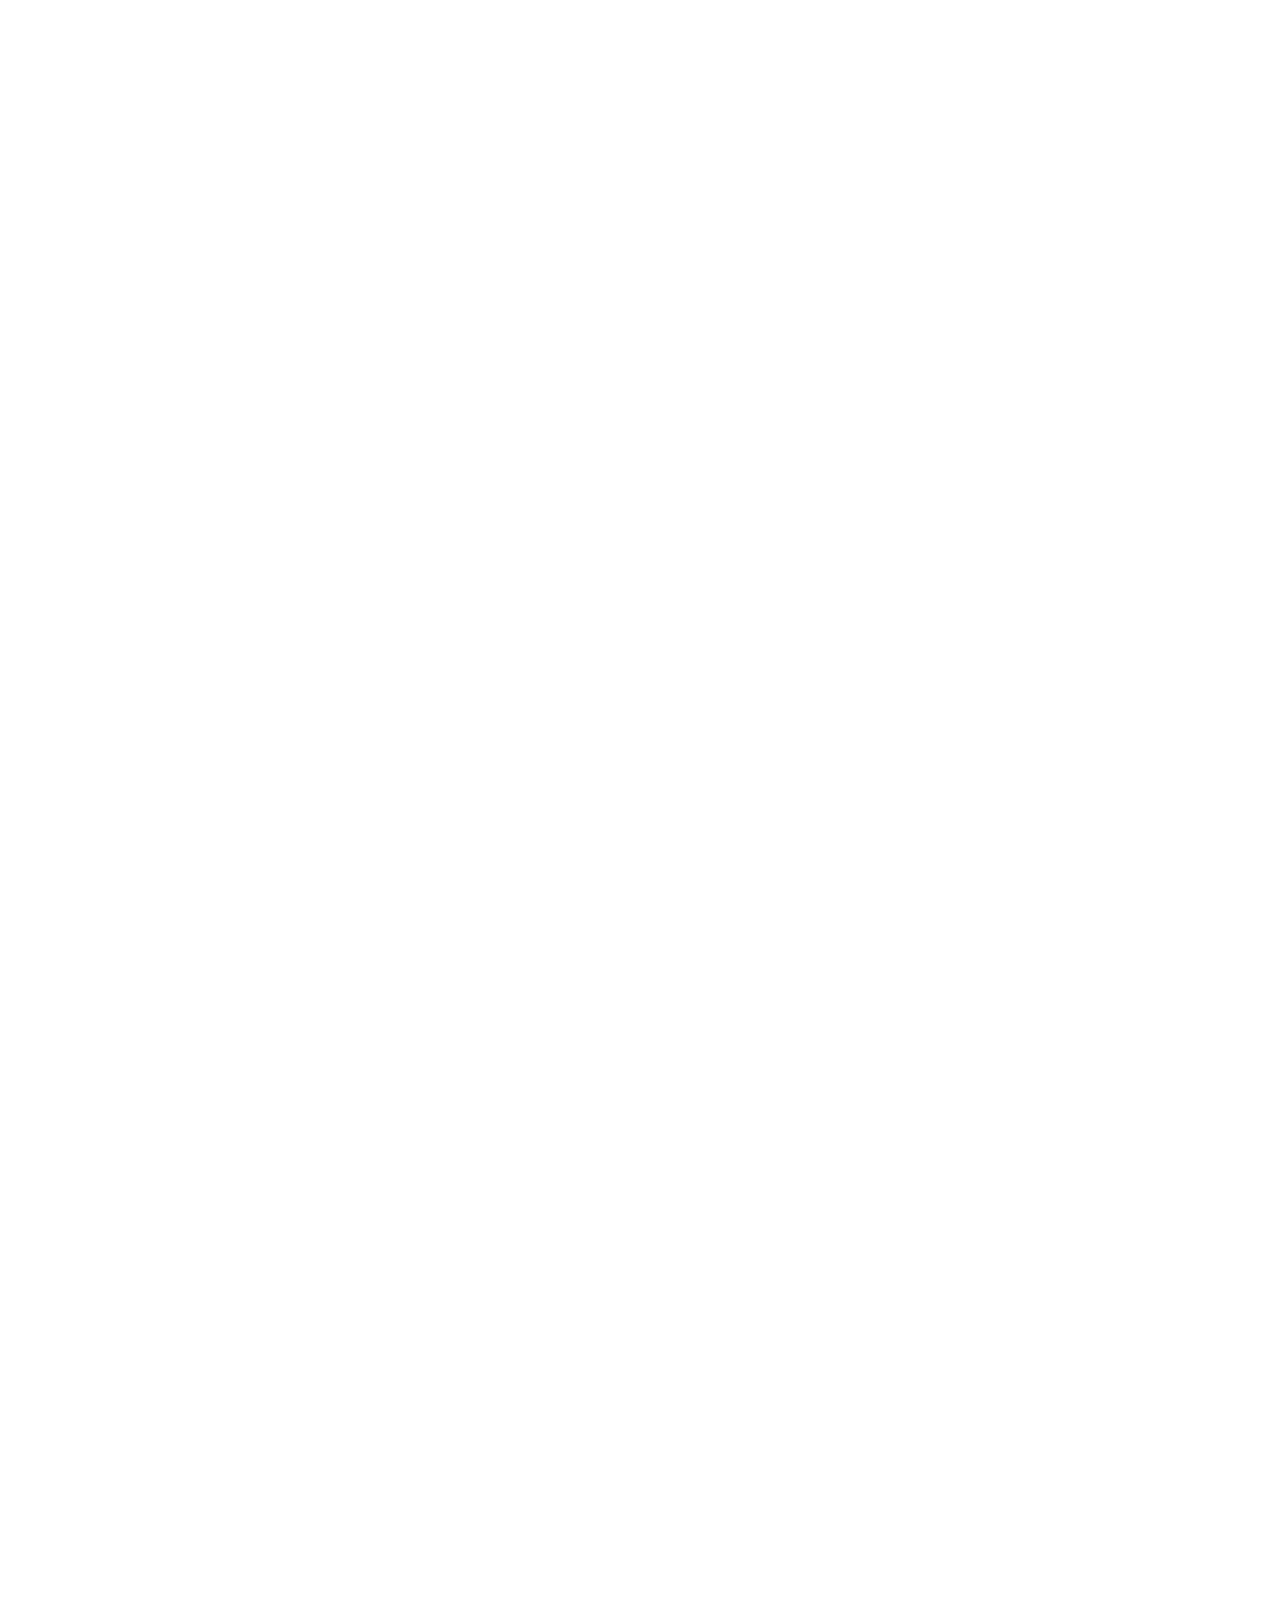
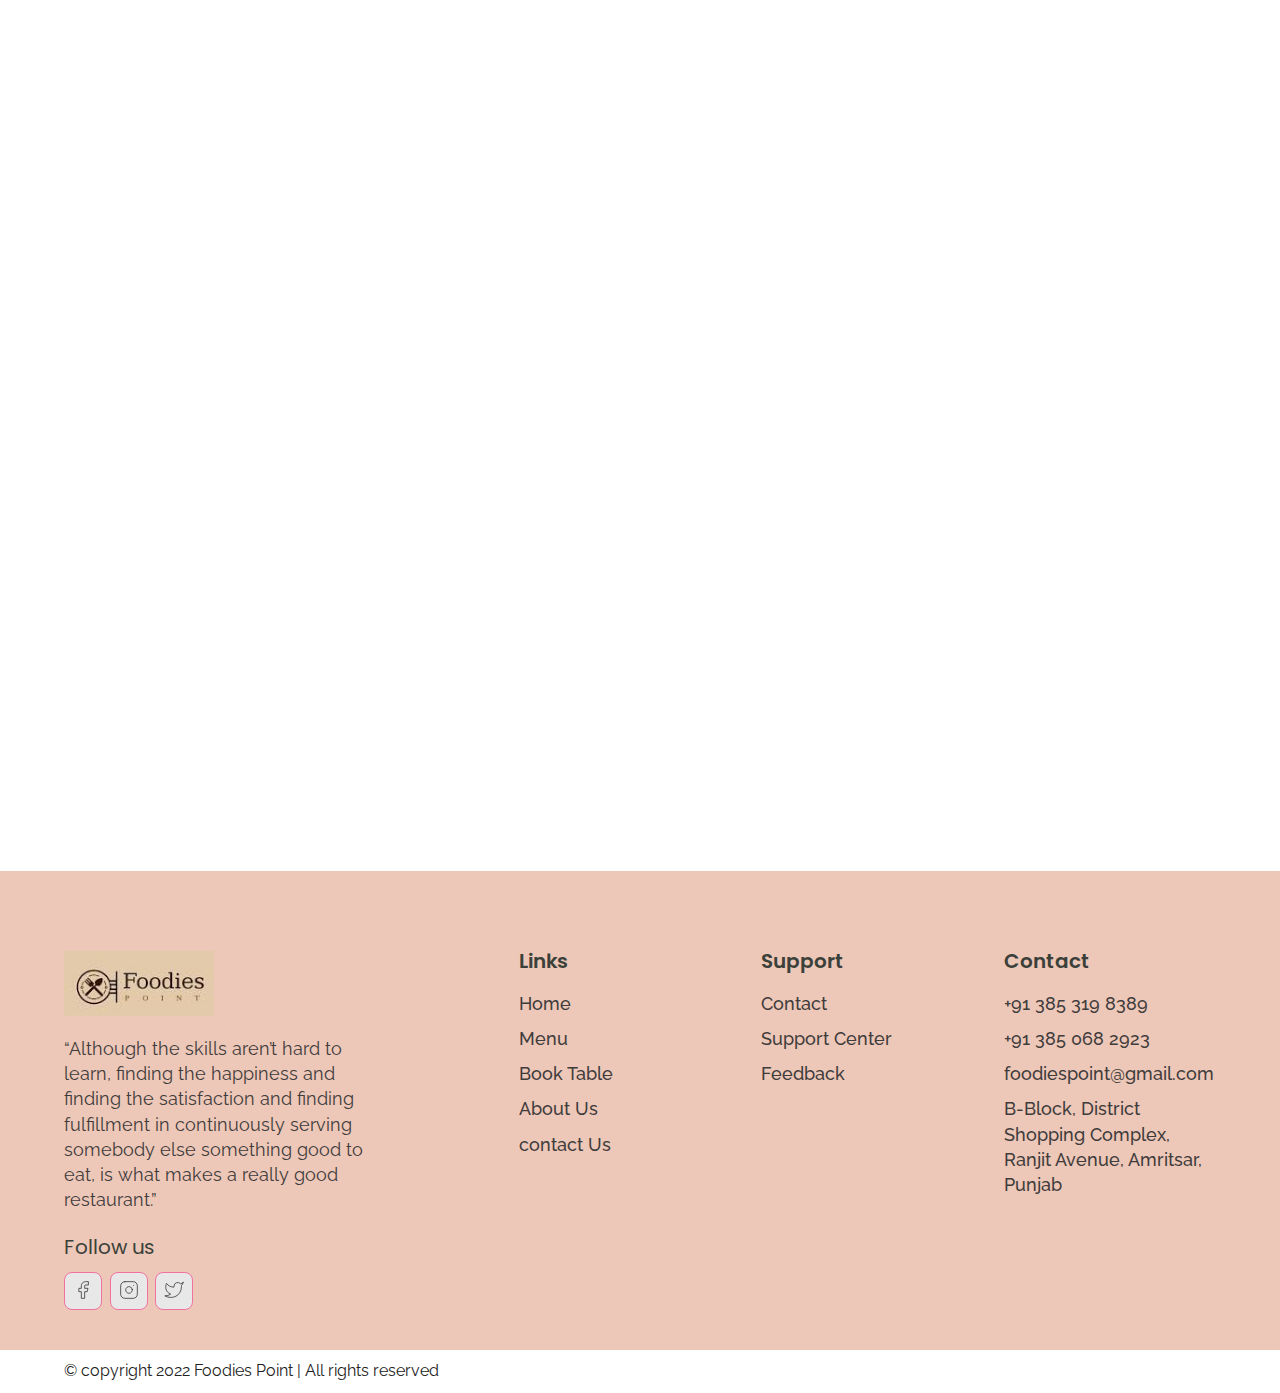
<file: menu.html>
<!DOCTYPE html>
<html lang="en">
<head>
    <meta charset="UTF-8">
    <meta http-equiv="X-UA-Compatible" content="IE=edge">
    <meta name="viewport" content="width=device-width, initial-scale=1.0">
    <title>Menu | Foodies Point</title>
    <link rel="stylesheet" href="./reset.css">
    <link rel="stylesheet" href="./globalStyles.css">
    <link rel="stylesheet" href="./menu.css">
    <link rel="stylesheet" href="./components.css">
    <!--ADDING AOS CSS-->
    <link rel="stylesheet" href="https://unpkg.com/aos@next/dist/aos.css">


</head>
<body>
  <!-- Nav SECTION STARTED-->
  <div class="nav">
    <div class="container">
      <div class="nav__wrapper">
        <a href="./index.html" class="logo">
          <img src="./images/Logo.jpg" alt="Foodies Point">
        </a>
        <nav>
            <div class="nav__icon">
              <svg xmlns="http://www.w3.org/2000/svg" width="24" height="24" viewBox="0 0 24 24" fill="none"
                stroke="currentColor" stroke-width="2" stroke-linecap="round" stroke-linejoin="round"
                class="feather feather-menu">
                <line x1="3" y1="12" x2="21" y2="12" />
                <line x1="3" y1="6" x2="21" y2="6" />
                <line x1="3" y1="18" x2="21" y2="18" />
              </svg>
            </div>
            <div class="nav__bgOverlay"></div>
            <ul class="nav__list">
              <div class="nav__close">
                <svg xmlns="http://www.w3.org/2000/svg" width="24" height="24" viewBox="0 0 24 24" fill="none"
                  stroke="currentColor" stroke-width="2" stroke-linecap="round" stroke-linejoin="round"
                  class="feather feather-x">
                  <line x1="18" y1="6" x2="6" y2="18" />
                  <line x1="6" y1="6" x2="18" y2="18" />
                </svg>
              </div>
              <div class="nav__list__wrapper">

                <li><a class="nav__link" href="./index.html">Home</a></li>
                <li><a class="nav__link" href="./menu.html">Menu</a></li>
                <li><a class="nav__link" href="./about.html">About</a></li>
                <li><a class="nav__link" href="./contact.html">Contact</a></li>
                <li><a href="./booking.html" class="btn primary-btn">Book Table</a></li>
              </div>
            </ul>  
        </nav>   
      </div>
    </div>
  </div>  
  <!--  Nav Section ENDED -->
 
    <!-- page Title -->
    <section id="page__title" data-aos="fade-up">
      <div class="container">
        <h2 class="page__title__text">
          Explore Our Menu
        </h2>
      </div>
    </section>

      <!-- Our Specials -->
  <section id="ourSpecials" data-aos="fade-up">
    <div class="container">
      <h3 class="ourSpecials__title">Our Specials</h3>
      <div class="ourSpecials__wrapper">
        <div class="ourSpecials__item">
          <div class="ourSpecials__item__img">
            <img src="./images/veg_pun_thali.jpg" alt="food img">
          </div>
          <div class="ourSpecials__item__info">
            <h3 class="ourSpecials__item__title">
              Special Punjabi Thali
            </h3>
            <h4 class="ourSpecials__item__price">Rs 310/-</h4>
          
          </div>
        </div>
        <div class="ourSpecials__item">
          <div class="ourSpecials__item__img">
            <img src="./images/chinese_thali.jpg" alt="food img">
          </div>
          <div class="ourSpecials__item__info">
            <h3 class="ourSpecials__item__title">
              Chinese Thali
            </h3>
            <h4 class="ourSpecials__item__price">Rs 200/-</h4>
      
          </div>
        </div>
      </div>
    </div>
  </section>
  <!-- End Our Specials -->

    <!-- Top Dishes -->
    <section id="dishGrid" data-aos="fade-up" >
      <div class="container">
        <h2 class="dishGrid__title">
          Top Dishes
        </h2>
        <div class="dishGrid__wrapper">
          <div class="dishGrid__item">
            <div class="dishGrid__item__img">
              <img src="./images/butter_chicken.jpg" alt="butter chicken">
            </div>
            <div class="dishGrid__item__info">
              <h3 class="dishGrid__item__title">
                Murg Makhani
              </h3>
              <h3 class="dishGrid__item__price">Rs 380/-</h3>
            </div>
          </div>
          <div class="dishGrid__item">
            <div class="dishGrid__item__img">
              <img src="./images/manchurian.jpg" alt="manchurian">
            </div>
            <div class="dishGrid__item__info">
              <h3 class="dishGrid__item__title">
                Manchurian
              </h3>
              <h3 class="dishGrid__item__price">Rs 120/-</h3>
            </div>
          </div>
          <div class="dishGrid__item">
            <div class="dishGrid__item__img">
              <img src="./images/pav bhaji.jpg" alt="pav bhaji">
            </div>
            <div class="dishGrid__item__info">
              <h3 class="dishGrid__item__title">
                Pav Bhaji
              </h3>
              <h3 class="dishGrid__item__price">Rs 80/-</h3>
            </div>
          </div>
        </div>
      </div>
    </section>
    <!-- End Top Dishes -->

    <!-- Veg Dishes -->
    <section id="dishGrid" data-aos="fade-up" >
      <div class="container">
        <h2 class="dishGrid__title">
          Vegetarian
        </h2>
        <div class="dishGrid__wrapper">
          <div class="dishGrid__item">
            <div class="dishGrid__item__img">
              <img src="./images/shahi-paneer.jpg" alt="shahi-paneer">
            </div>
            <div class="dishGrid__item__info">
              <h3 class="dishGrid__item__title">
                Shahi Paneer
              </h3>
              <h3 class="dishGrid__item__price">Rs 200/-</h3>
            </div>
          </div>
          <div class="dishGrid__item">
            <div class="dishGrid__item__img">
              <img src="./images/Chana-Masala.png" alt="Chana-Masala">
            </div>
            <div class="dishGrid__item__info">
              <h3 class="dishGrid__item__title">
                Chana Masala
              </h3>
              <h3 class="dishGrid__item__price">Rs 140/-</h3>
            </div>
          </div>
          <div class="dishGrid__item">
            <div class="dishGrid__item__img">
              <img src="./images/malai-kofta.jpg" alt="malai-kofta">
            </div>
            <div class="dishGrid__item__info">
              <h3 class="dishGrid__item__title">
                Malai Kofta
              </h3>
              <h3 class="dishGrid__item__price">Rs 170/-</h3>
            </div>
          </div>
          <div class="dishGrid__item">
            <div class="dishGrid__item__img">
              <img src="./images/aloo-jeera.jpg" alt="aloo-jeera">
            </div>
            <div class="dishGrid__item__info">
              <h3 class="dishGrid__item__title">
                Aloo Jeera
              </h3>
              <h3 class="dishGrid__item__price">Rs 60/-</h3>
            </div>
          </div>
          <div class="dishGrid__item">
            <div class="dishGrid__item__img">
              <img src="./images/dal-makhani.jpg" alt="dal-makhani">
            </div>
            <div class="dishGrid__item__info">
              <h3 class="dishGrid__item__title">
                Dal Makhani
              </h3>
              <h3 class="dishGrid__item__price">Rs 120/-</h3>
            </div>
          </div>
          <div class="dishGrid__item">
            <div class="dishGrid__item__img">
              <img src="./images/Palak-Paneer.jpg" alt="Palak-Paneer">
            </div>
            <div class="dishGrid__item__info">
              <h3 class="dishGrid__item__title">
                Palak Paneer
              </h3>
              <h3 class="dishGrid__item__price">Rs 200/-</h3>
            </div>
          </div>
        </div>
      </div>
    </section>
    <!-- End veg Dishes -->

    <!-- Combos Dishes -->
    <section id="dishGrid" data-aos="fade-up" >
      <div class="container">
        <h2 class="dishGrid__title">
          Our Combos
        </h2>
        <div class="dishGrid__wrapper">
          <div class="dishGrid__item">
            <div class="dishGrid__item__img">
              <img src="./images/chole-bhature.jpg" alt="chole-bhature">
            </div>
            <div class="dishGrid__item__info">
              <h3 class="dishGrid__item__title">
                Chole Bhature
              </h3>
              <h3 class="dishGrid__item__price">Rs 180/-</h3>
            </div>
          </div>
          <div class="dishGrid__item">
            <div class="dishGrid__item__img">
              <img src="./images/saag&roti.jpg" alt="saag">
            </div>
            <div class="dishGrid__item__info">
              <h3 class="dishGrid__item__title">
                Saag & Makki Di Roti
              </h3>
              <h3 class="dishGrid__item__price">Rs 120/-</h3>
            </div>
          </div>
          <div class="dishGrid__item">
            <div class="dishGrid__item__img">
              <img src="./images/koolche-chole" alt="koolche-chole">
            </div>
            <div class="dishGrid__item__info">
              <h3 class="dishGrid__item__title">
                Amritsari Kulche Chole
              </h3>
              <h3 class="dishGrid__item__price">Rs 60/-</h3>
            </div>
          </div>
        </div>
      </div>
    </section>
    <!-- End Combo Dishes --> 

       <!-- Chinese Dishes -->
       <section id="dishGrid" data-aos="fade-up" >
        <div class="container">
          <h2 class="dishGrid__title">
            Chinese
          </h2>
          <div class="dishGrid__wrapper">
            <div class="dishGrid__item">
              <div class="dishGrid__item__img">
                <img src="./images/noodles.jpg" alt="noodles">
              </div>
              <div class="dishGrid__item__info">
                <h3 class="dishGrid__item__title">
                  Noodles
                </h3>
                <h3 class="dishGrid__item__price">Rs 130/-</h3>
              </div>
            </div>
            <div class="dishGrid__item">
              <div class="dishGrid__item__img">
                <img src="./images/chillipotato" alt="chillipotato">
              </div>
              <div class="dishGrid__item__info">
                <h3 class="dishGrid__item__title">
                  Chilli Potato
                </h3>
                <h3 class="dishGrid__item__price">Rs 90/-</h3>
              </div>
            </div>
            <div class="dishGrid__item">
              <div class="dishGrid__item__img">
                <img src="./images/Chilli-Paneer.jpg" alt="chillipaneer">
              </div>
              <div class="dishGrid__item__info">
                <h3 class="dishGrid__item__title">
                  Cheese Chilli
                </h3>
                <h3 class="dishGrid__item__price">Rs 145/-</h3>
              </div>
            </div>
            </div>
          </div>
        </div>
      </section>
      <!-- End chinese Dishes -->

       <!-- Rice -->
       <section id="dishGrid" data-aos="fade-up" >
        <div class="container">
          <h2 class="dishGrid__title">
            Rice & Biryani
          </h2>
          <div class="dishGrid__wrapper">
            <div class="dishGrid__item">
              <div class="dishGrid__item__img">
                <img src="./images/Jeera-Rice.jpg" alt="jeerarice">
              </div>
              <div class="dishGrid__item__info">
                <h3 class="dishGrid__item__title">
                  Jeera Rice
                </h3>
                <h3 class="dishGrid__item__price">Rs 90/-</h3>
              </div>
            </div>
            <div class="dishGrid__item">
              <div class="dishGrid__item__img">
                <img src="./images/veg-biryani.jpeg" alt="vegbiryani">
              </div>
              <div class="dishGrid__item__info">
                <h3 class="dishGrid__item__title">
                  Veg Biryani
                </h3>
                <h3 class="dishGrid__item__price">Rs 110/-</h3>
              </div>
            </div>
            <div class="dishGrid__item">
              <div class="dishGrid__item__img">
                <img src="./images/sch-rice.png" alt="schrice">
              </div>
              <div class="dishGrid__item__info">
                <h3 class="dishGrid__item__title">
                  Schezwan Rice
                </h3>
                <h3 class="dishGrid__item__price">Rs 152/-</h3>
              </div>
            </div>
            </div>
          </div>
        </div>
      </section>
      <!-- End Rice -->      

       <!-- non veg dishes -->
       <section id="dishGrid" data-aos="fade-up" >
        <div class="container">
          <h2 class="dishGrid__title">
            Non Vegetarian
          </h2>
          <div class="dishGrid__wrapper">
            <div class="dishGrid__item">
              <div class="dishGrid__item__img">
                <img src="./images/chillichicken.jpg" alt="chicken">
              </div>
              <div class="dishGrid__item__info">
                <h3 class="dishGrid__item__title">
                  Chilli Chicken
                </h3>
                <h3 class="dishGrid__item__price">Rs 340/-</h3>
              </div>
            </div>
            <div class="dishGrid__item">
              <div class="dishGrid__item__img">
                <img src="./images/mutton.jpg" alt="Mutton">
              </div>
              <div class="dishGrid__item__info">
                <h3 class="dishGrid__item__title">
                  Mutton Rogan Josh
                </h3>
                <h3 class="dishGrid__item__price">Rs 490/-</h3>
              </div>
            </div>
            <div class="dishGrid__item">
              <div class="dishGrid__item__img">
                <img src="./images/fish" alt="fish">
              </div>
              <div class="dishGrid__item__info">
                <h3 class="dishGrid__item__title">
                  Fish Tandoori
                </h3>
                <h3 class="dishGrid__item__price">Rs 400/-</h3>
              </div>
            </div>
            </div>
          </div>
        </div>
      </section>
      <!-- non veg dishes -->  
      
       <!-- Pastas -->
       <section id="dishGrid" data-aos="fade-up" >
        <div class="container">
          <h2 class="dishGrid__title">
            Pastas
          </h2>
          <div class="dishGrid__wrapper">
            <div class="dishGrid__item">
              <div class="dishGrid__item__img">
                <img src="./images/pasta1.jpg" alt="pasta1">
              </div>
              <div class="dishGrid__item__info">
                <h3 class="dishGrid__item__title">
                  White Creamy Pasta
                </h3>
                <h3 class="dishGrid__item__price">Rs 120/-</h3>
              </div>
            </div>
            <div class="dishGrid__item">
              <div class="dishGrid__item__img">
                <img src="./images/pasta2.jpg" alt="pasta2">
              </div>
              <div class="dishGrid__item__info">
                <h3 class="dishGrid__item__title">
                  Red Sauce Pasta
                </h3>
                <h3 class="dishGrid__item__price">Rs 120/-</h3>
              </div>
            </div>
            <div class="dishGrid__item">
              <div class="dishGrid__item__img">
                <img src="./images/pasta3.jpg" alt="pasta3">
              </div>
              <div class="dishGrid__item__info">
                <h3 class="dishGrid__item__title">
                  Tandoori Pasta
                </h3>
                <h3 class="dishGrid__item__price">Rs 130/-</h3>
              </div>
            </div>
            </div>
          </div>
        </div>
      </section>
      <!-- End Paztas -->      

       <!-- Pizza -->
       <section id="dishGrid" data-aos="fade-up" >
        <div class="container">
          <h2 class="dishGrid__title">
            Pizza
          </h2>
          <div class="dishGrid__wrapper">
            <div class="dishGrid__item">
              <div class="dishGrid__item__img">
                <img src="./images/pizza1.jpg" alt="pizza1">
              </div>
              <div class="dishGrid__item__info">
                <h3 class="dishGrid__item__title">
                  Margherita Pizza
                </h3>
                <h3 class="dishGrid__item__price">Rs 140/-</h3>
              </div>
            </div>
            <div class="dishGrid__item">
              <div class="dishGrid__item__img">
                <img src="./images/pizza2.jpg" alt="pizza2">
              </div>
              <div class="dishGrid__item__info">
                <h3 class="dishGrid__item__title">
                  Cheese & Tomato Pizza
                </h3>
                <h3 class="dishGrid__item__price">Rs 160/-</h3>
              </div>
            </div>
            <div class="dishGrid__item">
              <div class="dishGrid__item__img">
                <img src="./images/pizza3.jpg" alt="pizza3">
              </div>
              <div class="dishGrid__item__info">
                <h3 class="dishGrid__item__title">
                  Paneer Makhani Pizza
                </h3>
                <h3 class="dishGrid__item__price">Rs 170/-</h3>
              </div>
            </div>
            </div>
          </div>
        </div>
      </section>
      <!-- End Pizzas -->    
      
       <!-- Breads -->
       <section id="dishGrid" data-aos="fade-up" >
        <div class="container">
          <h2 class="dishGrid__title">
            Breads
          </h2>
          <div class="dishGrid__wrapper">
            <div class="dishGrid__item">
              <div class="dishGrid__item__img">
                <img src="./images/bread1.jpeg" alt="bread1">
              </div>
              <div class="dishGrid__item__info">
                <h3 class="dishGrid__item__title">
                  Tandoori Roti
                </h3>
                <h3 class="dishGrid__item__price">Rs 10/-</h3>
              </div>
            </div>
            <div class="dishGrid__item">
              <div class="dishGrid__item__img">
                <img src="./images/bread2.jpg" alt="bread2">
              </div>
              <div class="dishGrid__item__info">
                <h3 class="dishGrid__item__title">
                  Butter Naan
                </h3>
                <h3 class="dishGrid__item__price">Rs 33/-</h3>
              </div>
            </div>
            <div class="dishGrid__item">
              <div class="dishGrid__item__img">
                <img src="./images/Bread3.jpg" alt="bread3">
              </div>
              <div class="dishGrid__item__info">
                <h3 class="dishGrid__item__title">
                  Lachha Paratha
                </h3>
                <h3 class="dishGrid__item__price">Rs 28/-</h3>
              </div>
            </div>
            </div>
          </div>
        </div>
      </section>
      <!-- End Breads -->   
      
       <!-- Beverages -->
       <section id="dishGrid" data-aos="fade-up" >
        <div class="container">
          <h2 class="dishGrid__title">
            Beverages
          </h2>
          <div class="dishGrid__wrapper">
            <div class="dishGrid__item">
              <div class="dishGrid__item__img">
                <img src="./images/drink1.jpg" alt="drink1">
              </div>
              <div class="dishGrid__item__info">
                <h3 class="dishGrid__item__title">
                  Oreo Shake
                </h3>
                <h3 class="dishGrid__item__price">Rs 60/-</h3>
              </div>
            </div>
            <div class="dishGrid__item">
              <div class="dishGrid__item__img">
                <img src="./images/drink2.jpg" alt="drink2">
              </div>
              <div class="dishGrid__item__info">
                <h3 class="dishGrid__item__title">
                  Vanilla Shake
                </h3>
                <h3 class="dishGrid__item__price">Rs 50/-</h3>
              </div>
            </div>
            <div class="dishGrid__item">
              <div class="dishGrid__item__img">
                <img src="./images/drink3.jpg" alt="drink3">
              </div>
              <div class="dishGrid__item__info">
                <h3 class="dishGrid__item__title">
                 Stawberry Shake
                </h3>
                <h3 class="dishGrid__item__price">Rs 60/-</h3>
              </div>
            </div>
            </div>
          </div>
        </div>
      </section>
      <!-- End Beverages -->         

      
       <!-- Dessert -->
       <section id="dishGrid" data-aos="fade-up" >
        <div class="container">
          <h2 class="dishGrid__title">
            Desserts
          </h2>
          <div class="dishGrid__wrapper">
            <div class="dishGrid__item">
              <div class="dishGrid__item__img">
                <img src="./images/dssrt1.jpg" alt="dssrt1">
              </div>
              <div class="dishGrid__item__info">
                <h3 class="dishGrid__item__title">
                  Black Current Ice Cream
                </h3>
                <h3 class="dishGrid__item__price">Rs 40/-</h3>
              </div>
            </div>
            <div class="dishGrid__item">
              <div class="dishGrid__item__img">
                <img src="./images/dssrt2.jpg" alt="dssrt2">
              </div>
              <div class="dishGrid__item__info">
                <h3 class="dishGrid__item__title">
                  Vanilla Ice Cream
                </h3>
                <h3 class="dishGrid__item__price">Rs 33/-</h3>
              </div>
            </div>
            <div class="dishGrid__item">
              <div class="dishGrid__item__img">
                <img src="./images/dssrt3.jpg" alt="drink3">
              </div>
              <div class="dishGrid__item__info">
                <h3 class="dishGrid__item__title">
                 Kesar Pista Ice Cream
                </h3>
                <h3 class="dishGrid__item__price">Rs 47/-</h3>
              </div>
            </div>
            </div>
          </div>
        </div>
      </section>
      <!-- End Desserts -->   
      
       <!-- Sweets -->
       <section id="dishGrid" data-aos="fade-up" >
        <div class="container">
          <h2 class="dishGrid__title">
            Sweets
          </h2>
          <div class="dishGrid__wrapper">
            <div class="dishGrid__item">
              <div class="dishGrid__item__img">
                <img src="./images/sweet1.jpg" alt="sweet1">
              </div>
              <div class="dishGrid__item__info">
                <h3 class="dishGrid__item__title">
                  Gulab Jamun
                </h3>
                <h3 class="dishGrid__item__price">Rs 36/-</h3>
              </div>
            </div>
            <div class="dishGrid__item">
              <div class="dishGrid__item__img">
                <img src="./images/sweet2.jpg" alt="sweet2">
              </div>
              <div class="dishGrid__item__info">
                <h3 class="dishGrid__item__title">
                  Amritsari Phirni
                </h3>
                <h3 class="dishGrid__item__price">Rs 23/-</h3>
              </div>
            </div>
            <div class="dishGrid__item">
              <div class="dishGrid__item__img">
                <img src="./images/swee3" alt="sweet3">
              </div>
              <div class="dishGrid__item__info">
                <h3 class="dishGrid__item__title">
                 Gudh Ka Halwa
                </h3>
                <h3 class="dishGrid__item__price">Rs 27/-</h3>
              </div>
            </div>
            </div>
          </div>
        </div>
      </section>
      <!-- End Sweets-->        
    


 
  <!-- Footer -->
  <footer>
    <div class="container">
      <div class="footer__wrapper">
        <div class="footer__col1">
          <div class="footer__logo">
            <img src="./images/Logo.jpg" alt="Foodies Point">
          </div>
          <p class="footer__desc">
            “Although the skills aren’t hard to learn, finding the happiness and finding the satisfaction and finding fulfillment in continuously serving somebody else something good to eat, is what makes a really good restaurant.”
          </p>
          <div class="footer__socials">
            <h4 class="footer__socials__title">Follow us</h4>
            <ol class="footer__socials__list">
              <li>
                <a href="#">
                  <svg xmlns="http://www.w3.org/2000/svg" width="24" height="24" viewBox="0 0 24 24" fill="none"
                    stroke="currentColor" stroke-width="1" stroke-linecap="round" stroke-linejoin="round"
                    class="feather feather-facebook">
                    <path d="M18 2h-3a5 5 0 0 0-5 5v3H7v4h3v8h4v-8h3l1-4h-4V7a1 1 0 0 1 1-1h3z" />
                  </svg>
                </a>
              </li>
              <li>
                <a href="#">
                  <svg xmlns="http://www.w3.org/2000/svg" width="24" height="24" viewBox="0 0 24 24" fill="none"
                    stroke="currentColor" stroke-width="1" stroke-linecap="round" stroke-linejoin="round"
                    class="feather feather-instagram">
                    <rect x="2" y="2" width="20" height="20" rx="5" ry="5" />
                    <path d="M16 11.37A4 4 0 1 1 12.63 8 4 4 0 0 1 16 11.37z" />
                    <line x1="17.5" y1="6.5" x2="17.51" y2="6.5" />
                  </svg>
                </a>
              </li>
              <li>
                <a href="#">
                  <svg xmlns="http://www.w3.org/2000/svg" width="24" height="24" viewBox="0 0 24 24" fill="none"
                    stroke="currentColor" stroke-width="1" stroke-linecap="round" stroke-linejoin="round"
                    class="feather feather-twitter">
                    <path
                      d="M23 3a10.9 10.9 0 0 1-3.14 1.53 4.48 4.48 0 0 0-7.86 3v1A10.66 10.66 0 0 1 3 4s-4 9 5 13a11.64 11.64 0 0 1-7 2c9 5 20 0 20-11.5a4.5 4.5 0 0 0-.08-.83A7.72 7.72 0 0 0 23 3z" />
                  </svg>
                </a>
              </li>
            </ol>
          </div>
        </div>
        <div class="footer__col2">
          <h3 class="footer__text__title">
            Links
          </h3>
          <ol class="footer__text">
            <li>
              <a href="/index.html">Home</a>
            </li>
            <li>
              <a href="./menu.html">Menu</a>
            </li>
            <li>
              <a href="./booking.html">Book Table</a>
            </li>
            <li>
              <a href="./about.html">About Us</a>
            </li>
            <li>
              <a href="./contact.html">contact Us</a>
            </li>
          </ol>
        </div>
        <div class="footer__col3">
          <h3 class="footer__text__title">
            Support
          </h3>
          <ol class="footer__text">
            <li>
              <a href="#">Contact</a>
            </li>
            <li>
              <a href="#">Support Center</a>
            </li>
            <li>
              <a href="#">Feedback</a>
            </li>
          </ol>
        </div>
        <div class="footer__col4">
          <h3 class="footer__text__title">
            Contact
          </h3>
          <ol class="footer__text">
            <li>
              <a href="#">+91 385 319 8389</a>
            </li>
            <li>
              <a href="#">+91 385 068 2923</a>
            </li>
            <li>
              <a href="#">foodiespoint@gmail.com</a>
            </li>
            <li>
              <a href="#"> B-Block, District Shopping Complex, Ranjit Avenue, Amritsar, Punjab</a>
            </li>
          </ol>
        </div>
      </div>
    </div>
  </footer>
  <div id="copyright">
    <div class="container">
      <p class="copyright__text">
        © copyright 2022 Foodies Point | All rights reserved
      </p>
    </div>
  </div>
  <!-- End Footer -->

   <!--ADDING AOS SCRIPT-->
  <script src="https://unpkg.com/aos@next/dist/aos.js"></script>

    <!-- custom script -->
  <script src="./main.js"></script>

</body>
</html>
</file>
<file: globalStyles.css>
@import url('https://fonts.googleapis.com/css2?family=Poppins:ital,wght@1,500;1,600&family=Raleway:ital,wght@1,400;1,500;1,600&display=swap');

html{
    font-size : 10px;
    overflow-x : hidden;
}
:root {
    --pink-1: #AC3B61;
	--pink-2: #F172A1;
	--lightPink-1: #EDC7B7;
	--lightPink-2: #EEE2DC;
	--black-1: #3b413a;
	--black-2: #3f3c3c;
	--black-3: #5b6359;
	--white-1: #e8e8e8;
}
body{
    background: var(--lightGreen-2);
	overflow-x: hidden;
}
section {
	padding: 100px 0;
}
@media only screen and (max-width: 767px) {
	section {
		padding: 50px 0;
	}
}
.container {
	max-width: 1200px;
	width: 90%;
	margin: 0 auto;
}
img {
	width: 100%;
	height: 100%;
	object-fit: contain;
}
h1,
h2,
h3,
h4 {
	font-family: 'Poppins',sans-serif;
}
p {
	font-family: 'Raleway',sans-serif;
	font-weight: 400;
	line-height: 1.4em;
	font-size: 1.8rem;
}
a {
	display: inline-block;
	text-decoration: none;
}
</file>
<file: components.css>
/* Starting Nav Styles */
 .nav {
	padding: 2rem 0;
}
.nav__icon,
.nav__close,
.nav__bgOverlay {
	display: none;
}
.nav__wrapper {
	display: flex;
	justify-content: space-between;
}
.nav__list li {
	display: inline-block;
	margin: 0 1rem;
}
.nav__list .nav__link {
	font-size: 1.8rem;
	font-family: Poppins;
	color: var(--black-2);
	padding: 0.5rem;
}
.nav__list li:hover .nav__link {
	color: var(--pink-1);
}
@media only screen and (max-width: 768px) {
	.nav {
		position: relative;
		/* overflow-x: scroll; */
	}
	.nav__icon {
		display: block;
	}
	.nav__icon svg,
	.nav__close svg {
		pointer-events: none;
		height: 30px;
		width: 30px;
	}
	.nav__close {
		display: block;
		position: absolute;
		color: var(--black-1);
		right: 1rem;
		top: 1rem;
		cursor: pointer;
	}
	.nav__list {
		z-index: 1000;
		position: absolute;
		left: 100%;
		top: 0;
		height: 100vh;
		width: 80%;
		background: var(--lightPink-1);
		display: flex;
		align-items: center;
		justify-content: flex-end;
		padding-right: 2rem;
		transform: translate(0%);
		overflow: hidden;
		transition: 0.3s ease-in transform;
	}
	.nav__list.show {
		transform: translate(-100%);
	}
	.nav__list li {
		display: block;
		text-align: right;
		margin-bottom: 2rem;
	}
	.nav__list a {
		font-size: 1.6rem;
	}
	.nav__bgOverlay {
		position: absolute;
		left: 0;
		top: 0;
		z-index: 1000;
		height: 100vh;
		width: 100%;
		background: rgba(18, 24, 14, 0.808);
		display: none;
	}
	.nav__bgOverlay.active {
		display: block;
	}
}
/* End Nav Styles */


/* Start of Global Button Styles */
.btn {
	color: var(--pink-1);
	font-family: Poppins;
	font-weight: 500;
	border-radius: 8px;
	font-size: 1.4rem;
	padding: 1.2rem 2rem;
}
.primary-btn {
	color: var(--white-1);
	background: var(--pink-1);
}
@media only screen and (min-width: 700px) {
	.btn {
		padding: 1.3rem 2rem;
		font-size: 2rem;
	}
}
/* End of Global Button Styles */

/* Footer Styles Start */
footer {
	background: var(--lightPink-1);
	padding-top: 5rem;
	padding-bottom: 2rem;
}
.footer__wrapper {
	display: flex;
	flex-direction: column;
	gap: 3rem;
}
.footer__logo {
	width: 150px;
	margin-bottom: 2rem;
}
.footer__desc {
	font-size: 1.4rem;
	color: var(--black-2);
	margin-bottom: 2rem;
}
.footer__socials__title {
	font-size: 1.8rem;
	color: var(--black-1);
	margin-bottom: 1rem;
}
.footer__socials li {
	display: inline-block;
	margin-right: 0.5rem;
}
.footer__socials a {
	padding: 0.5rem 0.8rem;
	background-color: var(--white-1);
	border: 1px solid var(--pink-2);
	border-radius: 8px;
}
.footer__socials svg {
	width: 20px;
	color: var(--black-2);
}
.footer__text__title {
	font-size: 1.8rem;
	margin-bottom: 1rem;
	color: var(--black-1);
	font-weight: 600;
}
.footer__text a {
	font-size: 1.4rem;
	margin-bottom: 0.5rem;
	color: var(--black-2);
	font-family: Raleway;
	font-weight: 500;
	line-height: 1.4em;
}
@media only screen and (min-width: 768px) {
	footer {
		padding-top: 8rem;
		padding-bottom: 4rem;
	}
	.footer__wrapper {
		flex-direction: row;
	}
	.footer__col1 {
		flex: 4;
	}
	.footer__col2,
	.footer__col3,
	.footer__col4 {
		flex: 2;
	}
	.footer__desc {
		max-width: 300px;
		font-size: 1.8rem;
		margin-bottom: 2.5rem;
	}
	.footer__socials__title {
		font-size: 2rem;
		margin-bottom: 1.5rem;
	}
	.footer__text__title {
		font-size: 2rem;
		margin-bottom: 2rem;
	}
	.footer__text a {
		font-size: 1.8rem;
		margin-bottom: 1rem;
	}
}
#copyright {
	padding: 1rem 0;
}
.copyright__text {
	font-size: 1.4rem;
	text-align: center;
}
@media only screen and (min-width: 768px) {
	.copyright__text {
		font-size: 1.6rem;
		text-align: left;
	}
}
/* End Footer Styles */


/* Restrau info section styles*/
.storeInfo__wrapper {
	display: flex;
	justify-content: center;
	flex-wrap: wrap;
	gap: 1rem;
}
.storeInfo__item {
	background-color: var(--lightPink-1);
	padding: 20px 30px;
	text-align: center;
	text-align: center;
	border-radius: 12px;
	width: 150px;
}
.storeInfo__icon {
	width: 50px;
	margin: 0 auto;
	margin-bottom: 1.5rem;
}
.storeInfo__title {
	font-size: 1.4rem;
	font-family: Raleway;
	font-weight: 500;
	margin-bottom: 1rem;
	color: var(--black-3);
}
.storeInfo__text {
	font-size: 1.4rem;
	font-family: Poppins;
	color: var(--black-1);
}
@media only screen and (min-width: 768px) {
	.storeInfo__wrapper {
		gap: 3rem;
	}
	.storeInfo__item {
		min-width: 250px;
		padding: 40px 0;
	}
	.storeInfo__icon {
		width: 47px;
		margin-bottom: 2.5rem;
	}
	.storeInfo__title {
		font-size: 1.8rem;
		margin-bottom: 1rem;
	}
	.storeInfo__text {
		font-size: 1.6rem;
	}
}
/* ENDED Restrau info section styles*/

/* Dishes Grid */
.dishGrid__title {
	font-size: 1.8rem;
	margin-bottom: 2rem;
	font-weight: 600;
	color: var(--black-1);
}
.dishGrid__wrapper {
	display: grid;
	/* grid-template-columns: repeat(autofit, minmax(140px, 1fr)); */
	grid-template-columns: repeat(auto-fit, minmax(140px, 1fr));
	gap: 1rem;
}
.dishGrid__item {
	display: flex;
	flex-direction: column;
	background-color: var(--lightPink-1);
	padding: 0.5rem;
	border-radius: 8px;
	gap: 0.5rem;
}
.dishGrid__item__img {
	flex: 4;
	height: 140px;
}
.dishGrid__item__info {
	flex: 5;
}
.dishGrid__item__img img {
	object-fit: cover;
	border-radius: 12px;
}
.dishGrid__item__title {
	font-size: 1.4rem;
	line-height: 1.3em;
	font-weight: 500;
	color: var(--black-1);
	margin-bottom: 0.5rem;
}
.dishGrid__item__price {
	font-size: 1.5rem;
	color: var(--pink-1);
	font-weight: 600;
	margin-bottom: 0.5rem;
}
.dishGrid__item__stars {
	max-height: 15px;
	width: max-content;
}
@media only screen and (min-width: 768px) {
	.dishGrid__title {
		font-size: 2.4rem;
	}
	.dishGrid__wrapper {
		grid-template-columns: repeat(auto-fit, minmax(350px, 1fr));
		gap: 3rem;
	}
	.dishGrid__item {
		flex-direction: row;
		padding: 1.5rem;
		border-radius: 12px;
		gap: 1rem;
	}
	.dishGrid__item__title {
		font-size: 2.6rem;
		margin-bottom: 1rem;
	}
	.dishGrid__item__price {
		font-size: 3.5rem;
		margin-bottom: 1rem;
	}
}
/* Dishes Grid End */


/* Form Styles */
#form {
	padding: 5rem 0;
}
.form__title {
	font-size: 1.8rem;
	color: var(--black-1);
	font-weight: 600;
}
.form__wrapper {
	padding: 3rem 0;
}
.form__wrapper form {
	display: grid;
	grid-template-columns: 1fr;
	gap: 2rem;
}
.form__group label {
	font-size: 1.6rem;
	font-family: Poppins;
	color: var(--black-2);
	font-weight: 500;
}
.form__group input,
.form__group textarea,
.form__group select {
	width: 100%;
	border: none;
	background-color: var(--lightPink-2);
	font-size: 1.4rem;
	font-family: Raleway;
	font-weight: 600;
	padding: 1.5rem;
	border-radius: 8px;
	margin-top: 0.5rem;
	color: var(--black-2);
}
.form__group textarea {
	resize: vertical;
}
.form__wrapper button[type='submit'] {
	width: max-content;
	border: none;
	padding: 1rem 4rem;
	font-weight: 500;
	letter-spacing: 0.1rem;
}
@media only screen and (min-width: 768px) {
	.form__title {
		font-size: 3.6rem;
	}
	.form__wrapper {
		padding: 5rem 0;
	}
	.form__wrapper form {
		grid-template-columns: 1fr 1fr;
	}
	.form__group__full {
		grid-column: 1/3;
	}
	.form__group label {
		font-size: 1.8rem;
	}
	.form__group input,
	.form__group textarea,
	.form__group select {
		font-size: 1.8rem;
		padding: 2rem;
		margin-top: 1.5rem;
	}
}
</file>
<file: home.css>
/* hero section styles */
.hero__wrapper {
	display: flex;
	align-items: center;
	justify-content: center;
	flex-direction: column-reverse;
	gap: 5rem;
}
.hero__left__wrapper {
	max-width: 350px;
}
.hero__imgWrapper {
	max-width: 400px;
	width: 80%;
	margin: 0 auto;
}
.hero__heading {
	font-family: Poppins;
	font-weight: 600;
	line-height: 1.4em;
	text-align: center;
	font-size: 1.8rem;
	margin-bottom: 1.5rem;
	color: var(--black-1);
}
.hero__info {
	text-align: center;
	font-size: 1.4rem;
	margin-bottom: 1.5rem;
	color: var(--black-2);
}
.button__wrapper {
	text-align: center;
}

@media only screen and (min-width: 768px) {
	.hero__wrapper {
		flex-direction: row;
		gap: 0;
	}
	.hero__left {
		flex: 3;
	}
	.hero__right {
		flex: 4;
	}
	.hero__heading {
		font-size: 3.6rem;
		margin-bottom: 2rem;
		text-align: left;
	}

	.hero__info {
		margin-bottom: 2rem;
		text-align: left;
		font-size: 1.8rem;
	}

	.button__wrapper {
		text-align: left;
	}
	.hero__imgWrapper {
		max-width: none;
		width: 90%;
	}
}

/* Our Specials Section Styles */
#ourSpecials {
	padding-top: 10rem;
}
.ourSpecials__wrapper {
	display: flex;
	flex-direction: column;
	gap: 3rem;
}
.ourSpecials__left {
	display: flex;
	gap: 1rem;
}
.ourSpecials__item {
	background-color: var(--lightPink-1);
	padding: 1.2rem;
	padding-top: 5rem;
	border-radius: 12px;
	width: 45%;
	margin: 0 auto;
}
.ourSpecials__item__img {
	margin-top: calc(-50% - 2rem);
	margin-bottom: 2rem;
	border-radius: 12px;
	height: 150px;
	overflow: hidden;
}
.ourSpecials__item__img img {
	object-fit: cover;
}
.ourSpecials__item__title {
	font-size: 1.4rem;
	color: var(--black-1);
	font-weight: 600;
	margin-bottom: 1rem;
}
.ourSpecials__item__price {
	color: var(--pink-1);
	font-size: 1.4rem;
	font-weight: 600;
	margin-bottom: 1rem;
}

.ourSpecials__item__text {
	font-size: 1.4rem;
	color: var(--black-2);
	font-weight: 500;
}
.ourSpecials__title {
	font-size: 1.8rem;
	margin-bottom: 1.5rem;
	color: var(--black-1);
}
.ourSpecials__text {
	font-size: 1.4rem;
	color: var(--black-2);
	margin-bottom: 1rem;
}
@media only screen and (min-width: 768px) {
	#ourSpecials {
		padding-top: 15rem;
	}
	#ourSpecials .container {
		max-width: 900px;
	}
	.ourSpecials__wrapper {
		flex-direction: row;
	}
	.ourSpecials__right {
		flex: 2;
	}
	.ourSpecials__left {
		flex: 4;
		gap: 2rem;
	}
	.ourSpecials__item {
		padding: 2rem;
	}
	.ourSpecials__item__title {
		font-size: 2.4rem;
		line-height: 1.4em;
		margin-bottom: 1.5rem;
	}
	.ourSpecials__item__price {
		font-size: 1.8rem;
		margin-bottom: 1rem;
	}
	
	.ourSpecials__item__text {
		font-size: 1.6rem;
	}
	.ourSpecials__title {
		font-size: 3.6rem;
		margin-bottom: 1.5rem;
	}
	.ourSpecials__text {
		font-size: 1.8rem;
		margin-bottom: 1.5rem;
	}
}
@media only screen and (max-width: 300px) {
	.ourSpecials__left {
		flex-wrap: wrap;
		gap: 10rem;
	}
	.ourSpecials__item {
		width: 100%;
	}
}

/* Discount Styles */
.discount__wrapper {
	display: flex;
	flex-direction: column;
	padding: 1.5rem;
	border-radius: 12px;
	background: var(--lightPink-1) url(./images/happy_girl.png)
		no-repeat bottom right / 40px;
}
.discount__images {
	display: flex;
	gap: 4rem;
	width: 100%;
	margin-bottom: 2rem;
}

.discount__images img {
	object-fit: cover;
	border-radius: 10px;
}
.discount__text {
	font-size: 1.4rem;
	font-weight: 900;
	color: var(--pink-1);
	margin-bottom: 0.5rem;
}
.discount__title {
	font-size: 1.8rem;
	color: var(--black-1);
	font-weight: 600;
	margin-bottom: 1rem;
}
.discount__price {
	font-size: 1.4rem;
	font-weight: 600;
	display: flex;
	gap: 1rem;
	margin-bottom: 1rem;
}
.discount__oldPrice {
	color: var(--black-2);
	text-decoration: line-through;
}
.discount__newPrice {
	color: var(--pink-1);
}

@media only screen and (min-width: 768px) {
	.discount__wrapper {
		flex-direction: row;
		gap: 2rem;
		padding: 2rem;
		align-items: center;
		background-size: 200px;
		margin: 0 auto;
	}
	.discount__images {
		flex: 4;
		margin-bottom: 0;
        height: 340px;
		
	}

	.discount__info {
		flex: 4;
	}
	.discount__text {
		font-size: 3rem;
        margin-top:7rem ;
	}
	.discount__title {
		font-size: 4.6rem;
		margin-bottom: 2rem;
	}
	.discount__price {
		font-size: 2.4rem;
        margin-top:2rem ;
	}

}

/* End Discount Styles */

/* EventsMedia Styles */
.eventsMedia__wrapper {
	display: flex;
	gap: 2rem;
}
.eventsMedia__1 {
	position: relative;
	height: 365px;
}

@media only screen and (min-width: 768px) {
	.eventsMedia__wrapper {
		gap: 2.3rem;
	}
}
/* End EventsMedia Styles */

/* EventsInfo Styles*/
#eventsInfo {
	padding-top: 0;
}
.eventsInfo__wrapper {
	display: flex;
	flex-direction: column;
}
.eventsInfo__item {
	display: flex;
	gap: 1rem;
	padding: 1rem;
	background: var(--lightPink-1);
	margin-bottom: 1.5rem;
	border-radius: 12px;
}
.eventsInfo__item__img {
	border-radius: 12px;
	overflow: hidden;
	flex: 3;
}
.eventsInfo__item__info {
	flex: 4;
}
.eventsInfo__item__img img {
	object-fit: cover;
}
.eventsInfo__item__title {
	font-size: 1.4rem;
	margin-bottom: 1rem;
	color: var(--black-1);
}
.eventsInfo__item__text {
	font-size: 1.4rem;
	color: var(--black-2);
}
.eventsInfo__right {
	margin-top: 2rem;
}
.eventsInfo__title {
	font-size: 1.8rem;
	color: var(--black-1);
	margin-bottom: 1rem;
}
.eventsInfo__text {
	color: var(--black-2);
	font-size: 1.4rem;
	margin-bottom: 1rem;
}
@media only screen and (min-width: 760px) {
	.eventsInfo__wrapper {
		flex-direction: row;
		gap: 2rem;
	}
	.eventsInfo__left,
	.eventsInfo__right {
		flex: 1;
	}
	.eventsInfo__item {
		padding: 1.2rem;
		gap: 2.4rem;
		max-width: 550px;
		margin-bottom: 1.4rem;
	}
	.eventsInfo__item__title {
		font-size: 2rem;
	}
	.eventsInfo__item__text {
		font-size: 1.6rem;
	}
	.eventsInfo__title {
		font-size: 3.6rem;
	}
	.eventsInfo__text {
		max-width: 500px;
		font-size: 1.8rem;
		margin-bottom: 2rem;
	}
}
/* End EventsInfo Styles*/

/* WhyUs Section */
.whyUs__wrapper {
	display: flex;
	align-items: center;
	justify-content: center;
	flex-direction: column;
	gap: 4rem;
}
.whyUs__left {
	text-align: center;
}
.whyUs__title {
	font-family: Poppins;
	font-size: 1.8rem;
	color: var(--black-1);
	font-weight: 500;
	margin-bottom: 1rem;
}
.whyUs__text {
	font-size: 1.4rem;
}
.whyUs__right {
	text-align: center;
}
.whyUs__items__wrapper {
	display: grid;
	grid-template-columns: 1fr 1fr;
	gap: 1rem;
}
.whyUs__item {
	background: var(--lightPink-1);
	padding: 2rem;
	border-radius: 12px;
}
.whyUs__item__icon {
	max-width: 56px;
	margin: 0 auto;
	margin-bottom: 1rem;
}
.whyUs__item__text {
	font-family: Poppins;
	font-size: 1.4rem;
	font-weight: 500;
	color: var(--black-1);
}
@media only screen and (min-width: 768px) {
	.whyUs__wrapper {
		flex-direction: row;
		max-width: 900px;
		margin: 0 auto;
	}
	.whyUs__left {
		flex: 4;
		text-align: left;
	}
	.whyUs__right {
		flex: 3;
	}
	.whyUs__title {
		font-size: 3.6rem;
		margin-bottom: 2rem;
	}
	.whyUs__text {
		font-size: 1.8rem;
		line-height: 1.4em;
	}
	.whyUs__items__wrapper {
		gap: 1.5rem;
	}
	.whyUs__item {
		padding: 2rem;
	}
	.whyUs__item__icon {
		max-width: 65px;
		margin-bottom: 1.5rem;
	}
	.whyUs__item__text {
		font-size: 1.8rem;
	}
}

/* End WhyUs Section */

/* Testimonial Section */
.testimonial__wrapper {
	max-width: 400px;
	margin: 0 auto;
}
.testimonial__title {
	font-size: 1.8rem;
	margin-bottom: 3rem;
	text-align: center;
	text-transform: capitialize;
	color: var(--black-1);
}
.testimonial__items__wrapper {
	display: grid;
	grid-template-columns: 1fr;
	gap: 1rem;
}
.testimonial__item {
	padding: 1rem;
	display: flex;
	gap: 1rem;
	background-color: var(--lightPink-1);
	border-radius: 12px;
}
.testimonial__item__info {
	flex: 4;
}

.testimonial__item__img {
	flex: 2;
	border-radius: 12px;
	overflow: hidden;
	width: 100%;
	height: 100%;
}
.testimonial__item__img img {
	object-fit: cover;
}
.testimonial__item__name {
	font-size: 1.4rem;
	font-family: poppins;
	margin-bottom: 1rem;
}
.testimonial__item__text {
	font-size: 1.4rem;
}

@media only screen and (min-width: 768px) {
	.testimonial__wrapper {
		max-width: 900px;
	}
	.testimonial__title {
		font-size: 3.6rem;
		margin-bottom: 5rem;
	}
	.testimonial__items__wrapper {
		grid-template-columns: 1fr 1fr;
		gap: 2rem;
	}
	.testimonial__item {
		padding: 2rem;
	}
	.testimonial__item__name {
		font-size: 1.8rem;
		margin-bottom: 1.5rem;
	}
	.testimonial__item__stars {
		margin-bottom: 2rem;
	}
	.testimonial__item__text {
		font-size: 1.6rem;
		line-height: 1.4em;
	}
}
@media only screen and (max-width: 350px) {
	.testimonial__item {
		flex-direction: column;
	}
	.testimonial__item__img,
	.testimonial__item__info {
		flex: auto;
	}
}
/* End Testimonial Section */

/* Newsletter Section */
.newsletter__wrapper {
	display: flex;
	flex-direction: column;
	background-color: var(--pink-2);
	padding: 1.5rem;
	border-radius: 8px;
	gap: 2rem;
}
.newsletter__title {
	font-size: 1.8rem;
	color: var(--black-1);
	font-weight: 600;
	margin-bottom: 1.3rem;
}
.newsletter__text {
	font-size: 1.4rem;
	color: var(--black-2);
	font-weight: 500;
}
.newsletter__form form {
	position: relative;
	width: 100%;
	border-radius: 8px;
	overflow: hidden;
}
.newsletter__form label {
	width: 100%;
}
.newsletter__form input {
	width: 100%;
	font-size: 1.4rem;
	padding: 1.5rem 1rem;
	border: none;
}
.newsletter__form input::placeholder {
	color: rgb(168, 166, 166);
}
.newsletter__form button[type='submit'] {
	background-color: var(--pink-1);
	color: var(--white-1);
	border: none;
	font-size: 1.4rem;
	padding: 0 2rem;
	height: 100%;
	/* width: 100%; */
	position: absolute;
	right: 0;
	top: 0;
}
@media only screen and (min-width: 768px) {
	.newsletter__wrapper {
		flex-direction: row;
		padding: 5rem;
		align-items: center;
	}
	.newsletter__info,
	.newsletter__form {
		flex: 1;
	}
	.newsletter__title {
		font-size: 3.6rem;
		margin-bottom: 2rem;
	}
	.newsletter__text {
		font-size: 1.8rem;
		max-width: 400px;
	}
	.newsletter__form {
		max-width: 450px;
		border-radius: 12px;
	}
	.newsletter__form input {
		font-size: 1.8rem;
		padding: 2rem;
	}
	.newsletter__form button[type='submit'] {
		font-size: 1.8rem;
		padding: 0 3rem;
	}
}
/* End Newsletter Section */
</file>
<file: about.css>
/* Our Story Styles */
.ourStory__wrapper {
	display: flex;
	flex-direction: column;
	gap: 2rem;
}
.ourStory__title,
.ourGoals__title {
	font-size: 1.8rem;
	font-weight: 600;
	color: var(--black-1);
	margin-bottom: 1rem;
}
.ourStory__subtitle {
	font-size: 1.4rem;
	font-weight: 600;
	color: var(--black-1);
	margin-bottom: 2rem;
}
.ourStory__text,
.ourGoals__text {
	font-size: 1.4rem;
	line-height: 1.4em;
	color: var(--black-2);
}
@media only screen and (min-width: 768px) {
	.ourStory__wrapper {
		flex-direction: row;
		gap: 3rem;
	}
	.ourStory__img,
	.ourStory__info {
		flex: 1;
	}
	.ourStory__title,
	.ourGoals__title {
		font-size: 3.6rem;
	}
	.ourStory__subtitle {
		font-size: 1.8rem;
	}
	.ourStory__text,
	.ourGoals__text {
		font-size: 1.8rem;
		max-width: 800px;
	}
}

/* Our Goals Styles */

.ourGoals__info {
	text-align: left;
	margin-bottom: 5rem;
}
.ourGoals__imgs__wrapper img {
	object-fit: cover;
}
.ourGoals__imgs__wrapper {
	max-width: 800px;
	margin: 0 auto;
	display: grid;
	grid-template-columns: 1fr 1fr;
	grid-template-rows: 1fr 1fr;
	grid-row: auto;
	gap: 1rem;
}
.ourGoals__img1 {
	grid-row: 1/3;
}
@media only screen and (min-width: 768px) {
	.ourGoals__info {
		text-align: center;
	}
	.ourGoals__imgs__wrapper {
		gap: 2rem;
	}
	.ourGoals__text {
		margin: 0 auto;
	}
}
</file>
<file: menu.css>
/* page title styles */
#page__title {
	padding-top: 3rem;
	padding-bottom: 2rem;
}
.page__title__text {
	font-size: 2.2rem;
	color: var(--black-1);
}
@media only screen and (min-width: 768px) {
	#page__title {
		padding-top: 5rem;
		padding-bottom: 3rem;
	}
	.page__title__text {
		font-size: 3.6rem;
	}
}    

/* Our Specials Menu Styles */
#ourSpecials {
	padding: 0;
}
.ourSpecials__title {
	font-size: 1.8rem;
	color: var(--black-1);
	margin-bottom: 2rem;
}
.ourSpecials__wrapper {
	display: flex;
	gap: 1.5rem;
	flex-direction: column;
	max-width: 300px;
}
.ourSpecials__item {
	flex: 1;
	display: flex;
	gap: 2rem;
	background-color: var(--lightPink-1);
	padding: 1.5rem;
	border-radius: 12px;
}
.ourSpecials__item__img,
.ourSpecials__item__info {
	flex: 1;
}
.ourSpecials__item__img {
	border-radius: 10px;
	overflow: hidden;
    height: 140px;
}
.ourSpecials__item__img img {
	object-fit: cover;
}
.ourSpecials__item__title {
	font-size: 2.4rem;
	font-weight: 500;
	margin-bottom: 1rem;
	color: var(--black-1);
	line-height: 1.2em;
}
.ourSpecials__item__price {
	font-size: 1.8rem;
	color: var(--pink-1);
	font-weight: 600;
	margin-bottom: 1rem;
}

@media only screen and (min-width: 768px) {
	.ourSpecials__title {
		font-size: 2.4rem;
	}
	.ourSpecials__wrapper {
		flex-direction: row;
		gap: 2rem;
		max-width: none;
	}
	.ourSpecials__item {
		padding: 3rem;
		gap: 2rem;
	}
	.ourSpecials__item__title {
		font-size: 3rem;
		margin-bottom: 1.5rem;
	}
	.ourSpecials__item__price {
		font-size: 2.4rem;
		margin-bottom: 1.5rem;
	}

}
@media only screen and (min-width: 1100px) {
	.ourSpecials__item__img {
		flex: 4;
	}
	.ourSpecials__item__info {
		flex: 3;
	}
}
</file>
